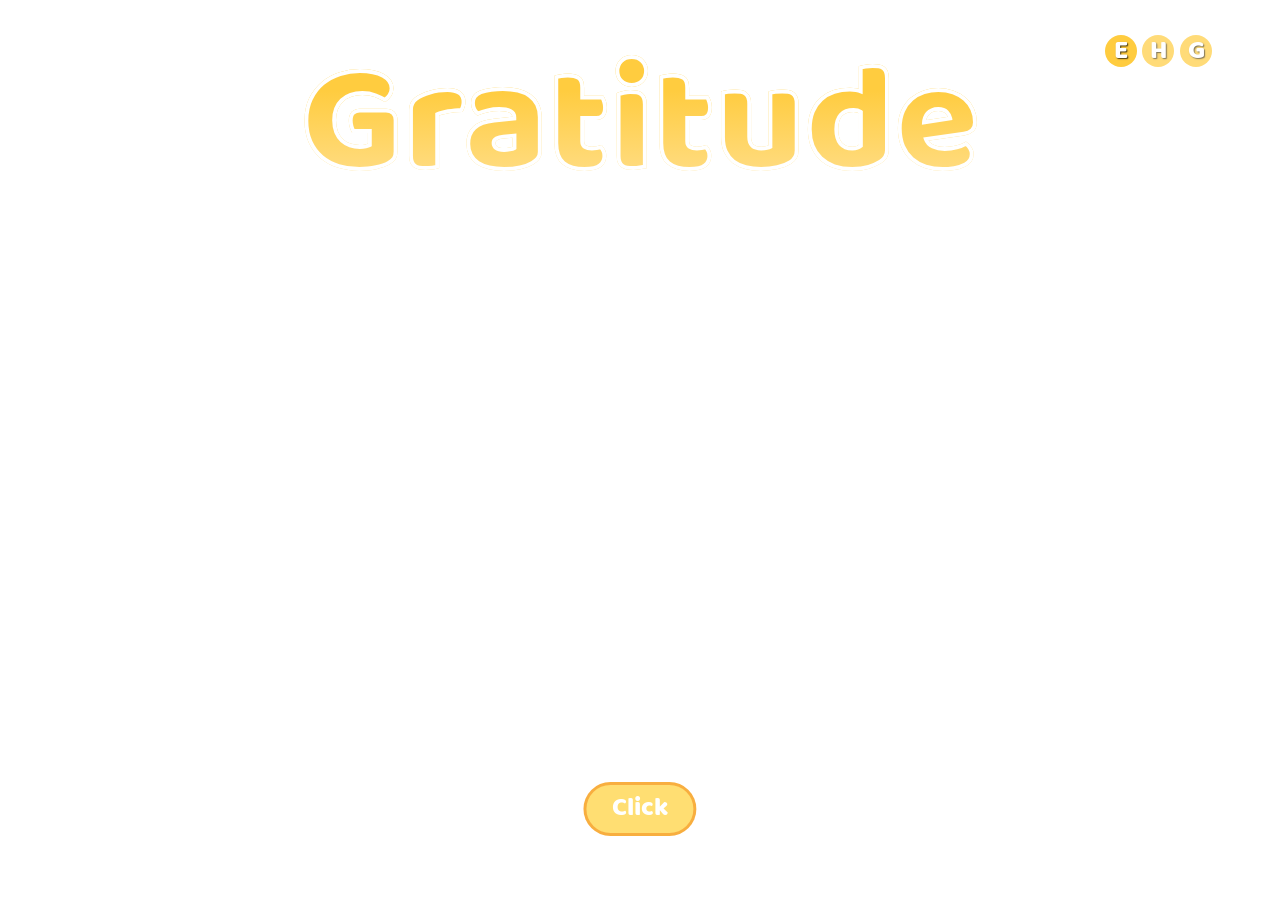
<file: index.html>
<!doctype html>
<html lang="en">

<head>
  <meta charset="UTF-8" />
  <meta name="viewport" content="width=device-width, initial-scale=1.0" />
  <title data-lang-key="title"></title>

  <link rel="stylesheet" href="./assets/css/style.css" />
  <link rel="stylesheet" href="./assets/css/swiper-bundle.min.css" />
</head>

<style>
  .bg-video {
    position: fixed;
    inset: 0;
    width: 100vw;
    height: 100vh;
    object-fit: cover;
    z-index: -1;
    pointer-events: none;
  }

  .click {
    position: absolute;
    bottom: 5vw;
    left: 50%;
    transform: translateX(-50%) scale(1);
    background-color: #FFDE72;
    padding: 0.2vw 2vw;
    font-family: "BalooDa";
    transition: transform 0.2s ease-in, background 0.2s ease-in, border 0.2s ease-in;
    text-decoration: none;
    z-index: 99999;
     border: 0.3vw solid #f38c1d95; 
     border-radius: 3vw;
     text-shadow: 0.2vw 0.2vw o.3vw rgba(0, 0, 0, 0.49);
     font-size: 2vw ;
     color: white;
  }

  .click:hover {
    background-color: #f38c1d;
    transform: translateX(-50%) scale(0.98);
    cursor: pointer;
    border: 0.3vw solid #FFDE72;
  }

</style>

<body>

  <video class="bg-video" src="./assets/videos/bg.mp4" autoplay muted loop playsinline preload="auto"></video>

  <span class="title" data-lang-key="title"></span>

  <a href="what-is-gratitude.html" class="click" data-lang-key="click"></a>

  <div class="language-container">
    <div class="english active">E</div>
    <div class="hindi">H</div>
    <div class="gujrati">G</div>
  </div>


  <!-- Click Audio -->
  <audio id="clickAudio" preload="auto">
    <source src="./assets/audio/click.mp3" type="audio/mpeg">
  </audio>

  <script src="./assets/js/swiper-bundle.min.js"></script>
    <script src="./assets/js/data.js"></script>
  <script src="./assets/js/app.js"></script>
  <script>
    const clickBtn = document.querySelector(".click");
    const clickAudio = document.getElementById("clickAudio");

    clickBtn.addEventListener("click", function (e) {
      e.preventDefault(); // Prevent immediate navigation

      clickAudio.currentTime = 0;
      clickAudio.play().catch(() => { });

      // Navigate after audio finishes (or after a short delay if playback fails)
      const goNext = () => {
        window.location.href = clickBtn.href;
      };

      clickAudio.onended = goNext;

      setTimeout(() => {
        if (document.visibilityState === "visible") {
          goNext();
        }
      }, 1500); // Fallback timeout
    });
  </script>

</body>

</html>
</file>
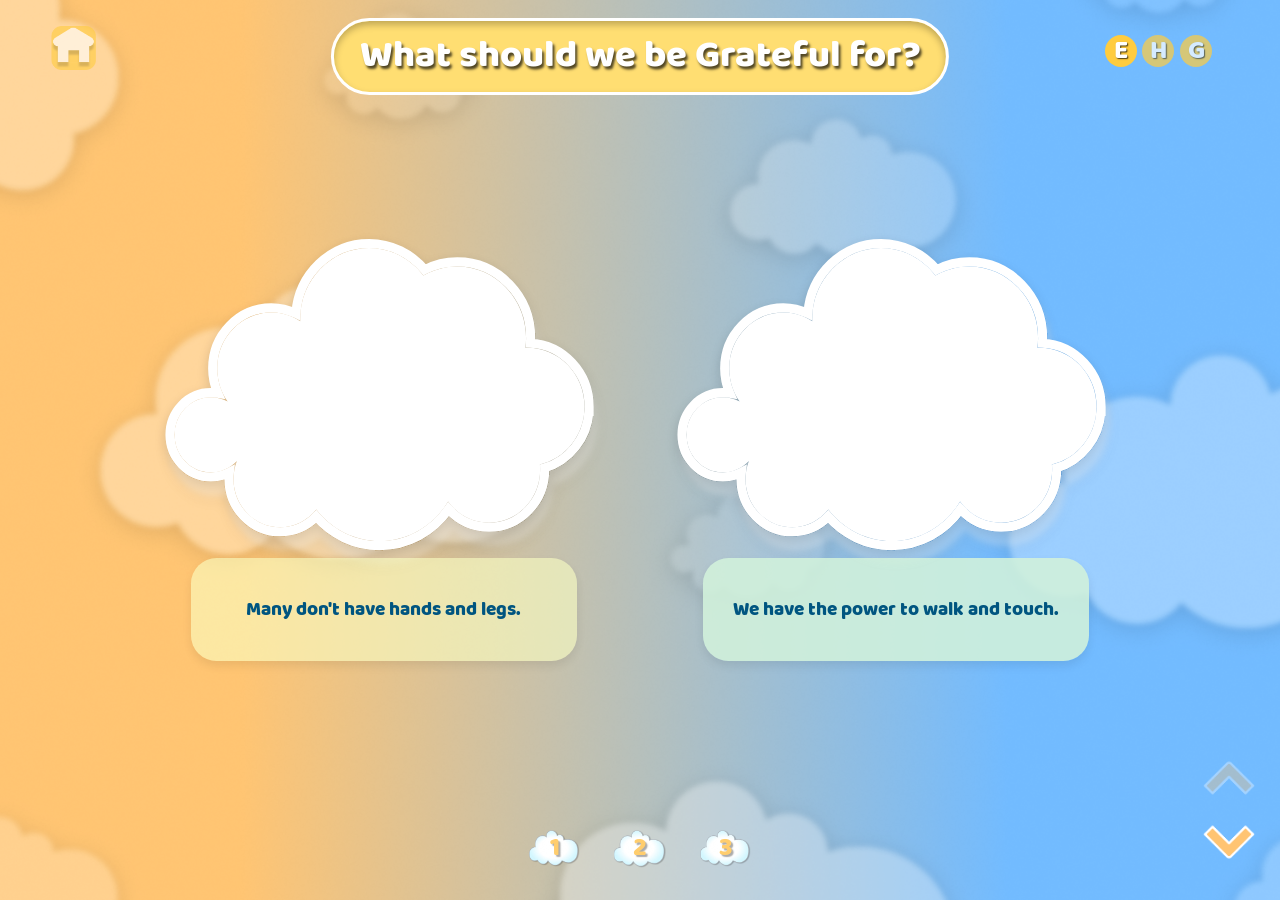
<file: grateful-for.html>
<!doctype html>
<html lang="en">

<head>
    <meta charset="UTF-8" />
    <meta name="viewport" content="width=device-width, initial-scale=1.0" />

    <title>What Should We Be Grateful For?</title>

    <!-- Local Swiper CSS -->
    <link rel="stylesheet" href="./assets/css/swiper-bundle.min.css" />

    <!-- Main CSS -->
    <link rel="stylesheet" href="./assets/css/style.css" />

    <style>
        body {
            background-image: url("./assets/images/bg-2.png");
        }

        button {
            font-family: inherit;
        }

        /* ========================================
           SWIPER AREA
        ======================================== */

        .swiper-area {
            position: absolute;
            left: 0;
            width: 100vw;
            height: 100%;
        }

        .grateful-swiper {
            position: relative;
            width: 100%;
            height: 100%;
            overflow: hidden;
            touch-action: pan-x;
        }

        .grateful-swiper>.swiper-wrapper {
            width: 100%;
            height: 100%;
        }

        .grateful-swiper .swiper-slide {
            width: 100%;
            height: 100%;
            min-height: 100%;
            flex-shrink: 0;

            display: flex;
            align-items: center;
            justify-content: center;
        }

        /* ========================================
           SLIDE CONTENT
        ======================================== */

        .slide-content {
            width: 100%;
            height: 100%;

            display: flex;
            align-items: center;
            justify-content: center;

            gap: 5vw;
        }

        .content-card {
            width: 35%;

            display: flex;
            flex-direction: column;
            align-items: center;
            justify-content: flex-start;

            user-select: none;
            -webkit-user-select: none;
        }

        /* ========================================
           CLOUD VIDEO
        ======================================== */

        .cloud-video-wrapper {
            position: relative;

            width: 100%;
            aspect-ratio: 1.35 / 1;

            display: flex;
            align-items: center;
            justify-content: center;

            filter: drop-shadow(0 0.4vw 0.4vw rgba(0, 0, 0, 0.16));
        }

        .cloud-outer-layer {
            position: absolute;
            inset: 0;
            z-index: 1;

            background-color: #ffffff;

            -webkit-mask-image: var(--cloud2-mask);
            mask-image: var(--cloud2-mask);

            -webkit-mask-repeat: no-repeat;
            mask-repeat: no-repeat;

            -webkit-mask-position: center;
            mask-position: center;

            -webkit-mask-size: contain;
            mask-size: contain;

            pointer-events: none;
        }

        .cloud-video-mask {
            position: absolute;

            top: 50%;
            left: 50%;

            z-index: 5;

            width: 97%;
            height: 97%;

            overflow: hidden;

            transform: translate(-50%, -50%);

            -webkit-mask-image: var(--cloud2-mask);
            mask-image: var(--cloud2-mask);

            -webkit-mask-repeat: no-repeat;
            mask-repeat: no-repeat;

            -webkit-mask-position: center;
            mask-position: center;

            -webkit-mask-size: contain;
            mask-size: contain;

            pointer-events: none;
        }

        .cloud-video-mask video {
            width: 100%;
            height: 100%;

            display: block;

            object-fit: cover;
            object-position: center;

            pointer-events: none;
        }

        /* ========================================
           DESCRIPTION BOX
        ======================================== */

        .description-box {
            position: relative;
            z-index: 5;

            width: 86%;
            min-height: 8vw;

            margin-top: -1vw;
            padding: 2vh 2vw;

            display: flex;
            align-items: center;
            justify-content: center;

            border-radius: 2vw;

            background: #fbffc499;

            font-family: "BalooDa";

            box-shadow:
                0 5px 10px rgba(0, 0, 0, 0.08);

            color: #005580;

            font-size: 1.5vw;
            font-weight: 800;
            line-height: 1.25;

            text-align: center;

            pointer-events: none;
        }

        body[data-lang="hi"] .description-box,
        body[data-lang="gu"] .description-box {
            font-size: 1.4vw !important;
            line-height: 2.5vw !important;
        }

        .content-card:nth-child(even) .description-box {
            background: rgba(210, 242, 219, 0.88);
        }

        /* ========================================
           FIXED NAVIGATION BUTTONS
        ======================================== */

        .swiper-prev-btn,
        .swiper-next-btn {
            position: absolute;

            /*
             * IMPORTANT:
             * The buttons are outside .grateful-swiper,
             * therefore they do not move with swiper slides.
             */
            z-index: 100;

            width: 5vw;

            display: flex;
            align-items: center;
            justify-content: center;

            border: none;
            outline: none;

            background: transparent;

            cursor: pointer;
            touch-action: manipulation;

            transition:
                transform 0.2s ease,
                opacity 0.2s ease;
        }

        .swiper-prev-btn {
            right: 1.5vw;
            bottom: 7vw;
        }

        .swiper-next-btn {
            right: 1.5vw;
            bottom: 2vw;
        }

        .swiper-prev-btn img,
        .swiper-next-btn img {
            width: 100%;
            height: 100%;

            display: block;

            object-fit: contain;

            pointer-events: none;
        }

        .swiper-prev-btn:hover,
        .swiper-next-btn:hover {
            transform: scale(1.08);
        }

        .swiper-prev-btn:active,
        .swiper-next-btn:active {
            transform: scale(0.92);
        }

        .swiper-button-disabled {
            opacity: 0.35;
            cursor: default;
            pointer-events: none;
        }
    </style>
</head>

<body>

    <!-- ========================================
         PAGE TITLE
    ======================================== -->

    <div class="page-title">
        <span data-lang-key="title-2">
            What should we be grateful for?
        </span>
    </div>


    <!-- ========================================
         HOME BUTTON
    ======================================== -->

    <a href="index.html" class="home-btn">
        <img src="./assets/images/home.png" alt="Home" />
    </a>


    <!-- ========================================
         PAGE NAVIGATION
    ======================================== -->

    <div class="pages">

        <a href="what-is-gratitude.html" class="page page-1">
            <div class="page-content" data-lang-key="title-1">
            </div>

            <div class="num num1" data-lang-key="num-1">
            </div>
        </a>

        <a href="grateful-for.html" class="page page-2">
            <div class="page-content" data-lang-key="title-2">
            </div>

            <div class="num num1" data-lang-key="num-2">
            </div>
        </a>

        <a href="whom.html" class="page page-3">
            <div class="page-content" data-lang-key="title-3">
            </div>

            <div class="num num1" data-lang-key="num-3">
            </div>
        </a>

    </div>


    <!-- ========================================
         LANGUAGE BUTTONS
    ======================================== -->

    <div class="language-container">
        <div class="english active">E</div>
        <div class="hindi">H</div>
        <div class="gujrati">G</div>
    </div>


    <!-- ========================================
         SWIPER AREA
    ======================================== -->

    <main class="swiper-area">

        <!--
            Only this container moves/slides.
            Navigation buttons are NOT inside it.
        -->

        <div class="swiper grateful-swiper">

            <div class="swiper-wrapper">


                <!-- ==================================
                     SLIDE 4
                =================================== -->

                <section class="swiper-slide">

                    <div class="slide-content">

                        <!-- Card 1 -->

                        <article class="content-card">

                            <div class="cloud-video-wrapper">

                                <div class="cloud-outer-layer"></div>

                                <div class="cloud-video-mask">

                                    <video preload="auto" autoplay muted loop playsinline>

                                        <source src="./assets/videos/2-7.mp4" type="video/mp4" />

                                        Your browser does not support video.

                                    </video>

                                </div>

                            </div>

                            <div class="description-box" data-lang-key="slide-2.7">

                                We should be grateful for having a
                                safe and comfortable home

                            </div>

                        </article>


                        <!-- Card 2 -->

                        <article class="content-card">

                            <div class="cloud-video-wrapper">

                                <div class="cloud-outer-layer"></div>

                                <div class="cloud-video-mask">

                                    <video preload="auto" autoplay muted loop playsinline>

                                        <source src="./assets/videos/2-8.mp4" type="video/mp4" />

                                        Your browser does not support video.

                                    </video>

                                </div>

                            </div>

                            <div class="description-box" data-lang-key="slide-2.8">

                                We should be grateful for education
                                and the opportunity to learn

                            </div>

                        </article>

                    </div>

                </section>


                <!-- ==================================
                     SLIDE 1
                =================================== -->

                <section class="swiper-slide">

                    <div class="slide-content">

                        <!-- Card 1 -->

                        <article class="content-card">

                            <div class="cloud-video-wrapper">

                                <div class="cloud-outer-layer"></div>

                                <div class="cloud-video-mask">

                                    <video preload="none" muted loop playsinline>

                                        <source src="./assets/videos/2-1.mp4" type="video/mp4" />

                                        Your browser does not support video.

                                    </video>

                                </div>

                            </div>

                            <div class="description-box" data-lang-key="slide-2.1">

                                Many living beings do not have eyes,
                                ears, nose and mouth

                            </div>

                        </article>


                        <!-- Card 2 -->

                        <article class="content-card">

                            <div class="cloud-video-wrapper">

                                <div class="cloud-outer-layer"></div>

                                <div class="cloud-video-mask">

                                    <video preload="none" muted loop playsinline>

                                        <source src="./assets/videos/2-2.mp4" type="video/mp4" />

                                        Your browser does not support video.

                                    </video>

                                </div>

                            </div>

                            <div class="description-box" data-lang-key="slide-2.2">

                                We have the ability to see, hear,
                                smell and speak

                            </div>

                        </article>

                    </div>

                </section>


                <!-- ==================================
                     SLIDE 2
                =================================== -->

                <section class="swiper-slide">

                    <div class="slide-content">

                        <!-- Card 1 -->

                        <article class="content-card">

                            <div class="cloud-video-wrapper">

                                <div class="cloud-outer-layer"></div>

                                <div class="cloud-video-mask">

                                    <video preload="none" muted loop playsinline>

                                        <source src="./assets/videos/2-3.mp4" type="video/mp4" />

                                        Your browser does not support video.

                                    </video>

                                </div>

                            </div>

                            <div class="description-box" data-lang-key="slide-2.3">

                                We should be grateful for healthy food
                                and clean water

                            </div>

                        </article>


                        <!-- Card 2 -->

                        <article class="content-card">

                            <div class="cloud-video-wrapper">

                                <div class="cloud-outer-layer"></div>

                                <div class="cloud-video-mask">

                                    <video preload="none" muted loop playsinline>

                                        <source src="./assets/videos/2-4.mp4" type="video/mp4" />

                                        Your browser does not support video.

                                    </video>

                                </div>

                            </div>

                            <div class="description-box" data-lang-key="slide-2.4">

                                We should be grateful for our family,
                                teachers and friends

                            </div>

                        </article>

                    </div>

                </section>


                <!-- ==================================
                     SLIDE 3
                =================================== -->

                <section class="swiper-slide">

                    <div class="slide-content">

                        <!-- Card 1 -->

                        <article class="content-card">

                            <div class="cloud-video-wrapper">

                                <div class="cloud-outer-layer"></div>

                                <div class="cloud-video-mask">

                                    <video preload="none" muted loop playsinline>

                                        <source src="./assets/videos/2-5.mp4" type="video/mp4" />

                                        Your browser does not support video.

                                    </video>

                                </div>

                            </div>

                            <div class="description-box" data-lang-key="slide-2.5">

                                Nature gives us air, sunlight, plants
                                and shelter

                            </div>

                        </article>


                        <!-- Card 2 -->

                        <article class="content-card">

                            <div class="cloud-video-wrapper">

                                <div class="cloud-outer-layer"></div>

                                <div class="cloud-video-mask">

                                    <video preload="none" muted loop playsinline>

                                        <source src="./assets/videos/2-6.mp4" type="video/mp4" />

                                        Your browser does not support video.

                                    </video>

                                </div>

                            </div>

                            <div class="description-box" data-lang-key="slide-2.6">

                                We must respect and protect every
                                living being

                            </div>

                        </article>

                    </div>

                </section>


            </div>
            <!-- END .swiper-wrapper -->

        </div>
        <!-- END .grateful-swiper -->


        <!-- ========================================
             FIXED SWIPER NAVIGATION

             IMPORTANT:
             These are outside .grateful-swiper.
             Therefore they will NOT slide.
        ======================================== -->

        <button class="swiper-prev-btn" type="button" aria-label="Previous slide">

            <img src="./assets/images/prev-btn.png" alt="Previous" />

        </button>


        <button class="swiper-next-btn" type="button" aria-label="Next slide">

            <img src="./assets/images/next-btn.png" alt="Next" />

        </button>

    </main>


    <!-- ========================================
         LOCAL SWIPER JAVASCRIPT
    ======================================== -->

    <script src="./assets/js/swiper-bundle.min.js"></script>


    <!-- ========================================
         SWIPER INITIALIZATION
    ======================================== -->

    <script>

        window.addEventListener("load", function () {

            const swiperElement =
                document.querySelector(".grateful-swiper");

            const previousButton =
                document.querySelector(".swiper-prev-btn");

            const nextButton =
                document.querySelector(".swiper-next-btn");

            const paginationElement =
                document.querySelector(".swiper-pagination");


            /* ======================================
               CHECK SWIPER
            ====================================== */

            if (typeof Swiper === "undefined") {

                console.error(
                    "Swiper is not loaded. Check this file path: " +
                    "./assets/js/swiper-bundle.min.js"
                );

                return;
            }


            /* ======================================
               CHECK SWIPER ELEMENT
            ====================================== */

            if (!swiperElement) {

                console.error(
                    "The .grateful-swiper element was not found."
                );

                return;
            }


            /* ======================================
               INITIALIZE SWIPER
            ====================================== */

            const gratefulSwiper = new Swiper(
                swiperElement,
                {

                    direction: "vertical",

                    slidesPerView: 1,

                    slidesPerGroup: 1,

                    spaceBetween: 0,

                    speed: 700,

                    loop: false,

                    initialSlide: 0,

                    allowTouchMove: true,

                    simulateTouch: true,

                    grabCursor: true,

                    threshold: 5,

                    resistance: true,

                    resistanceRatio: 0.85,

                    touchStartPreventDefault: false,

                    touchMoveStopPropagation: false,

                    preventClicks: false,

                    preventClicksPropagation: false,

                    observer: true,

                    observeParents: true,

                    resizeObserver: true,

                    updateOnWindowResize: true,

                    watchOverflow: true,


                    /* ==============================
                       MOUSE WHEEL
                    ============================== */

                    mousewheel: {
                        enabled: true,
                        forceToAxis: true,
                        sensitivity: 1,
                        releaseOnEdges: true,
                    },


                    /* ==============================
                       KEYBOARD
                    ============================== */

                    keyboard: {
                        enabled: true,
                        onlyInViewport: true,
                        pageUpDown: true,
                    },


                    /* ==============================
                       NAVIGATION

                       Buttons can be outside Swiper.
                    ============================== */

                    navigation: {
                        nextEl: nextButton,
                        prevEl: previousButton,
                    },


                    /* ==============================
                       PAGINATION
                    ============================== */

                    pagination: {
                        el: paginationElement,
                        clickable: true,
                    },


                    /* ==============================
                       EVENTS
                    ============================== */

                    on: {

                        init: function () {

                            console.log(
                                "Swiper initialized successfully."
                            );

                            controlSlideVideos(this);

                        },

                        slideChangeTransitionEnd: function () {

                            controlSlideVideos(this);

                        },

                    },

                }
            );


            /* ======================================
               SLIDE VIDEOS - only the active slide's videos load and play
            ====================================== */

            function controlSlideVideos(swiper) {
                swiperElement.querySelectorAll("video").forEach(function (video) {
                    video.pause();
                    video.preload = "none";
                });

                const activeSlide = swiper.slides[swiper.activeIndex];

                if (!activeSlide) {
                    return;
                }

                activeSlide.querySelectorAll("video").forEach(function (video) {
                    video.preload = "auto";
                    video.currentTime = 0;
                    video.play().catch(function () {});
                });
            }


            /* ======================================
               UPDATE SWIPER
            ====================================== */

            requestAnimationFrame(function () {
                gratefulSwiper.update();
            });


            setTimeout(function () {
                gratefulSwiper.update();
            }, 200);

        });

    </script>


    <!-- ========================================
         TRANSLATION JAVASCRIPT
    ======================================== -->
    <script src="./assets/js/data.js"></script>

    <script src="./assets/js/app.js"></script>


    <!-- ========================================
         AUDIO FEEDBACK JAVASCRIPT
    ======================================== -->

    <script>

        (function () {

            /* ==============================
               PRELOAD AUDIO
            ============================== */

            const popAudio =
                new Audio("./assets/audio/pop.mp3");

            const topicAudio =
                new Audio("./assets/audio/topic.mp3");

            const swipeAudio =
                new Audio("./assets/audio/swipe.mp3");


            popAudio.preload = "auto";
            topicAudio.preload = "auto";
            swipeAudio.preload = "auto";


            /* ==============================
               PLAY THEN NAVIGATE
            ============================== */

            function playThenNavigate(
                e,
                audio,
                href,
                delay
            ) {

                e.preventDefault();

                try {

                    audio.currentTime = 0;
                    audio.play();

                } catch (err) {

                    // Fail silently if audio can't play

                }


                setTimeout(function () {

                    window.location.href = href;

                }, delay);

            }


            /* ==============================
               PLAY SOUND
            ============================== */

            function playSound(audio) {

                try {

                    audio.currentTime = 0;
                    audio.play();

                } catch (err) {

                    // Fail silently if audio can't play

                }

            }


            /* ==============================
               HOME BUTTON
            ============================== */

            const homeBtn =
                document.querySelector(".home-btn");

            if (homeBtn) {

                homeBtn.addEventListener(
                    "click",
                    function (e) {

                        playThenNavigate(
                            e,
                            popAudio,
                            homeBtn.getAttribute("href"),
                            200
                        );

                    }
                );

            }


            /* ==============================
               TOPIC PAGE BUTTONS
            ============================== */

            const pageLinks =
                document.querySelectorAll(
                    ".pages .page"
                );

            pageLinks.forEach(function (link) {

                link.addEventListener(
                    "click",
                    function (e) {

                        playThenNavigate(
                            e,
                            topicAudio,
                            link.getAttribute("href"),
                            200
                        );

                    }
                );

            });


            /* ==============================
               LANGUAGE BUTTONS
            ============================== */

            const langButtons =
                document.querySelectorAll(
                    ".language-container .english, " +
                    ".language-container .hindi, " +
                    ".language-container .gujrati"
                );


            langButtons.forEach(function (btn) {

                btn.addEventListener(
                    "click",
                    function () {

                        playSound(swipeAudio);

                    }
                );

            });


            /* ==============================
               SWIPER PREV / NEXT BUTTONS
            ============================== */

            const swiperNavButtons =
                document.querySelectorAll(
                    ".swiper-prev-btn, .swiper-next-btn"
                );


            swiperNavButtons.forEach(function (btn) {

                btn.addEventListener(
                    "click",
                    function () {

                        playSound(swipeAudio);

                    }
                );

            });

        })();

    </script>

</body>

</html>
</file>
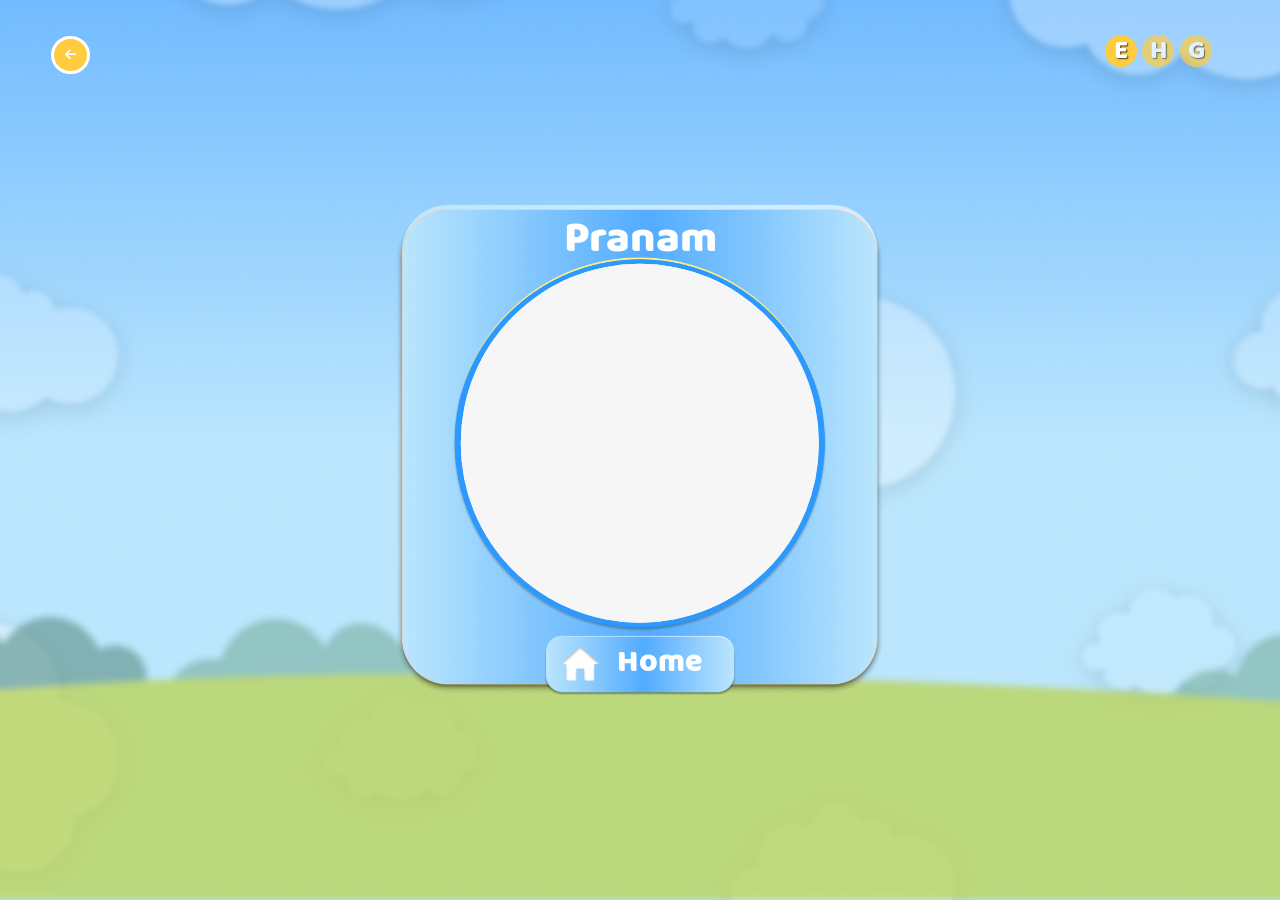
<file: pranam.html>
<!doctype html>
<html lang="en">

<head>
  <meta charset="UTF-8" />
  <meta name="viewport" content="width=device-width, initial-scale=1.0" />
  <title data-lang-key="pranam"></title>
  <link rel="stylesheet" href="./assets/fontawesome/css/fontawesome.min.css" />
  <link rel="stylesheet" href="./assets/fontawesome/css/solid.min.css" />
  <link rel="stylesheet" href="./assets/css/style.css" />
  <style>
    body {
      background-image: url("./assets/images/pranam-bg.png");
    }
  </style>
</head>

<body>
  <a href="whom.html" class="back-btn">
    <i class="fa-solid fa-arrow-left"></i>
  </a>
  <div class="language-container">
    <div class="english active">E</div>
    <div class="hindi">H</div>
    <div class="gujrati">G</div>
  </div>
  <div class="pranam-container">
    <div class="pranam-img">
      <div class="pranam-video">
        <video src="./assets/videos/pranam.mp4" autoplay muted preload="auto"></video>
      </div>

      <div class="pranam-video">
        <video src="./assets/videos/pranam.mp4" autoplay muted preload="auto"></video>
      </div>
      <span data-lang-key="pranam"></span>
      <img src="./assets/images/pranam-img.png" alt="" />
    </div>
    <a href="index.html" class="home-btn-1">
      <span data-lang-key="home"></span>
      <img src="./assets/images/home-btn-1.png" alt="" />
    </a>
  </div>
    <script src="./assets/js/data.js"></script>
  <script src="./assets/js/app.js"></script>
  <script>
    // click sound effects
    const backBtnClickSound = new Audio("./assets/audio/pop.mp3");
    const homeBtn1ClickSound = new Audio("./assets/audio/3.mp3");

    function playClickSound(audio) {
      audio.currentTime = 0;
      audio.play().catch(function (err) {
        console.error("Error playing click sound:", err);
      });
    }

    function navigateWithSound(link, audio, delay) {
      link.addEventListener("click", function (e) {
        e.preventDefault();

        const destination = link.getAttribute("href");

        playClickSound(audio);

        setTimeout(function () {
          window.location.href = destination;
        }, delay);
      });
    }

    // play pranam.mp3 once on page load only
    window.addEventListener("DOMContentLoaded", function () {
      const pranamAudio = new Audio("./assets/audio/pranam.mp3");
      pranamAudio.play().catch(function (err) {
        console.error("Error playing pranam audio:", err);
      });
    });

    const backBtn = document.querySelector(".back-btn");
    const homeBtn1 = document.querySelector(".home-btn-1");

    if (backBtn) {
      navigateWithSound(backBtn, backBtnClickSound, 1000);
    }

    if (homeBtn1) {
      navigateWithSound(homeBtn1, homeBtn1ClickSound, 1000);
    }
  </script>
</body>

</html>
</file>
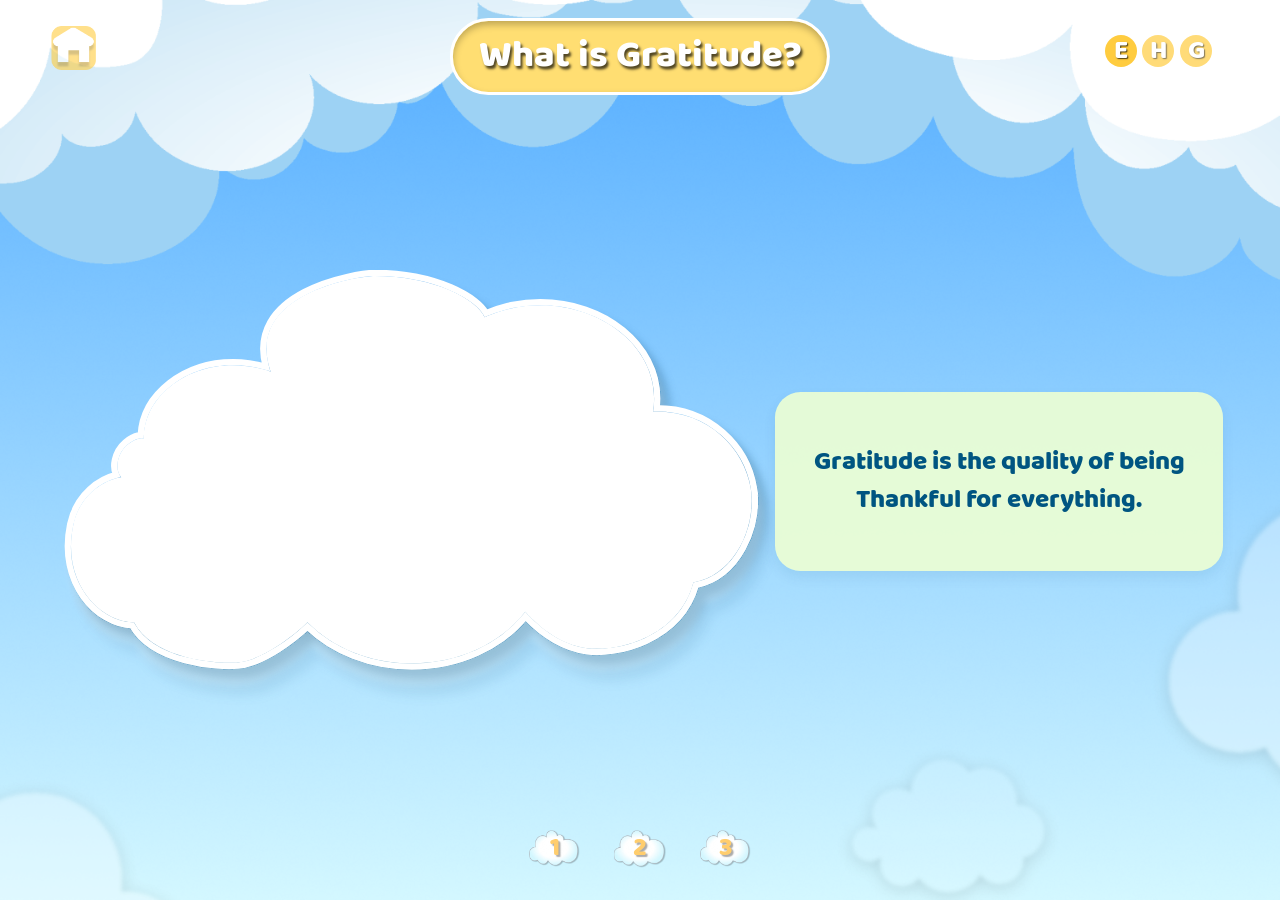
<file: what-is-gratitude.html>
<!doctype html>
<html lang="en">

<head>
  <meta charset="UTF-8" />

  <meta name="viewport" content="width=device-width, initial-scale=1.0" />

  <title>Gratitude</title>

  <!-- Main CSS -->
  <link rel="stylesheet" href="./assets/css/style.css" />

  <style>
    * {
      margin: 0;
      padding: 0;
      box-sizing: border-box;
    }

    html,
    body {
      width: 100%;
      height: 100%;
      overflow: hidden;
    }

    body {
      position: relative;

      background-image: url("./assets/images/bg-1.png");
      background-repeat: no-repeat;
      background-position: center;
      background-size: cover;
    }

    button,
    a {
      font-family: inherit;
    }

    /* ========================================
         PAGE CONTENT
      ======================================== */

    .gratitude-page {
      position: absolute;
      inset: 0;

      width: 100%;
      height: 100%;

      display: flex;
      align-items: center;
      justify-content: center;

      padding: 12vh 4vw 5vh;
    }

    .gratitude-content {
      width: 100%;
      height: 100%;

      display: flex;
      align-items: center;
      justify-content: center;

      gap: 0vw;
    }

    /* ========================================
         LEFT CLOUD VIDEO
      ======================================== */

    .cloud-video-container {
      position: relative;

      width: 61%;
      max-width: 62vw;

      aspect-ratio: 1.7 / 1;

      flex-shrink: 0;

      filter: drop-shadow(0.7vw 0.8vw 0.35vw rgba(0, 70, 110, 0.35));
    }

    /* White outer cloud border */
    .cloud-outer-layer {
      position: absolute;
      inset: 0;
      z-index: 1;

      width: 100%;
      height: 100%;

      background-color: #ffffff;

      -webkit-mask-image: var(--cloud1-mask);
      mask-image: var(--cloud1-mask);

      -webkit-mask-repeat: no-repeat;
      mask-repeat: no-repeat;

      -webkit-mask-position: center;
      mask-position: center;

      -webkit-mask-size: contain;
      mask-size: contain;

      pointer-events: none;
    }

    /* Inner masked video */
    .cloud-video-mask {
      position: absolute;
      top: 50%;
      left: 50%;
      z-index: 2;

      width: 97%;
      height: 97%;

      overflow: hidden;

      transform: translate(-50%, -50%);

      -webkit-mask-image: var(--cloud1-mask);
      mask-image: var(--cloud1-mask);

      -webkit-mask-repeat: no-repeat;
      mask-repeat: no-repeat;

      -webkit-mask-position: center;
      mask-position: center;

      -webkit-mask-size: contain;
      mask-size: contain;

      pointer-events: none;
    }

    .cloud-video-mask video {
      width: 100%;
      height: 100%;

      display: block;

      object-fit: cover;
      object-position: center;

      pointer-events: none;
    }

    /* ========================================
         RIGHT DESCRIPTION BOX
      ======================================== */

    .description-box {
      position: relative;
      z-index: 5;

      width: 38%;
      min-height: 14vw;

      display: flex;
      align-items: center;
      justify-content: center;

      padding: 2.5vw 2vw;

      border-radius: 2vw;

      background: rgba(238, 255, 211, 0.9);

      color: #005581;

      font-family: "BalooDa", sans-serif;
      font-size: 2vw;
      font-weight: 800;
      line-height: 1.45;
      text-align: center;

      box-shadow: 0 0.5vw 1vw rgba(0, 80, 120, 0.08);

      user-select: none;
      pointer-events: none;
    }

    body[data-lang="hi"] .description-box,
    body[data-lang="gu"] .description-box {
      font-size: 1.8vw;
      line-height: 1.7;
    }
  </style>
</head>

<body>
  <!-- Page title -->
  <div class="page-title">
    <span data-lang-key="title-1">
      Gratitude
    </span>
  </div>

  <!-- Home button -->
  <a href="index.html" class="home-btn">
    <img src="./assets/images/home.png" alt="Home" />
  </a>

  <div class="pages">
    <a href="what-is-gratitude.html" class="page page-1">
      <div class="page-content" data-lang-key="title-1"></div>
      <div class="num num1" data-lang-key="num-1"></div>
    </a>
    <a href="grateful-for.html" class="page page-2">
      <div class="page-content" data-lang-key="title-2"></div>
      <div class="num num1" data-lang-key="num-2"></div>
    </a>
    <a href="whom.html" class="page page-3">
      <div class="page-content" data-lang-key="title-3"></div>
      <div class="num num1" data-lang-key="num-3"></div>
    </a>
  </div>

  <!-- Language buttons -->
  <div class="language-container">
    <div class="english active">E</div>
    <div class="hindi">H</div>
    <div class="gujrati">G</div>
  </div>

  <!-- Single slide content -->
  <main class="gratitude-page">
    <section class="gratitude-content">
      <!-- Cloud masked video -->
      <div class="cloud-video-container">
        <!-- White outer cloud layer -->
        <div class="cloud-outer-layer"></div>

        <!-- Video inside cloud mask -->
        <div class="cloud-video-mask">
          <video preload="auto" autoplay muted loop playsinline>
            <source src="./assets/videos/1.mp4" type="video/mp4" />

            Your browser does not support the video.
          </video>
        </div>
      </div>

      <!-- Description -->
      <div class="description-box" data-lang-key="slide-1.1">
        Gratitude is the quality of being thankful
        for everything
      </div>
    </section>
  </main>

  <!-- Translation JavaScript -->
    <script src="./assets/js/data.js"></script>
  <script src="./assets/js/app.js"></script>
  <!-- Audio Feedback JavaScript -->
  <script>
    (function () {
      // Preload audio instances
      const popAudio = new Audio("./assets/audio/pop.mp3");
      const topicAudio = new Audio("./assets/audio/topic.mp3");
      const swipeAudio = new Audio("./assets/audio/swipe.mp3");

      popAudio.preload = "auto";
      topicAudio.preload = "auto";
      swipeAudio.preload = "auto";

      /**
       * Plays an audio clip and delays navigation for a link
       * so the sound isn't cut off by the page change.
       */
      function playThenNavigate(e, audio, href, delay) {
        e.preventDefault();

        try {
          audio.currentTime = 0;
          audio.play();
        } catch (err) {
          // Fail silently if audio can't play (e.g. autoplay restrictions)
        }

        setTimeout(function () {
          window.location.href = href;
        }, delay);
      }

      // Home button -> pop.mp3
      const homeBtn = document.querySelector(".home-btn");
      if (homeBtn) {
        homeBtn.addEventListener("click", function (e) {
          playThenNavigate(e, popAudio, homeBtn.getAttribute("href"), 200);
        });
      }

      // Topic pages (page-1, page-2, page-3) -> topic.mp3
      const pageLinks = document.querySelectorAll(".pages .page");
      pageLinks.forEach(function (link) {
        link.addEventListener("click", function (e) {
          playThenNavigate(e, topicAudio, link.getAttribute("href"), 200);
        });
      });

      // Language navigation buttons -> swipe.mp3
      const langButtons = document.querySelectorAll(
        ".language-container .english, .language-container .hindi, .language-container .gujrati"
      );
      langButtons.forEach(function (btn) {
        btn.addEventListener("click", function () {
          try {
            swipeAudio.currentTime = 0;
            swipeAudio.play();
          } catch (err) {
            // Fail silently if audio can't play
          }
        });
      });
    })();
  </script>
</body>

</html>
</file>
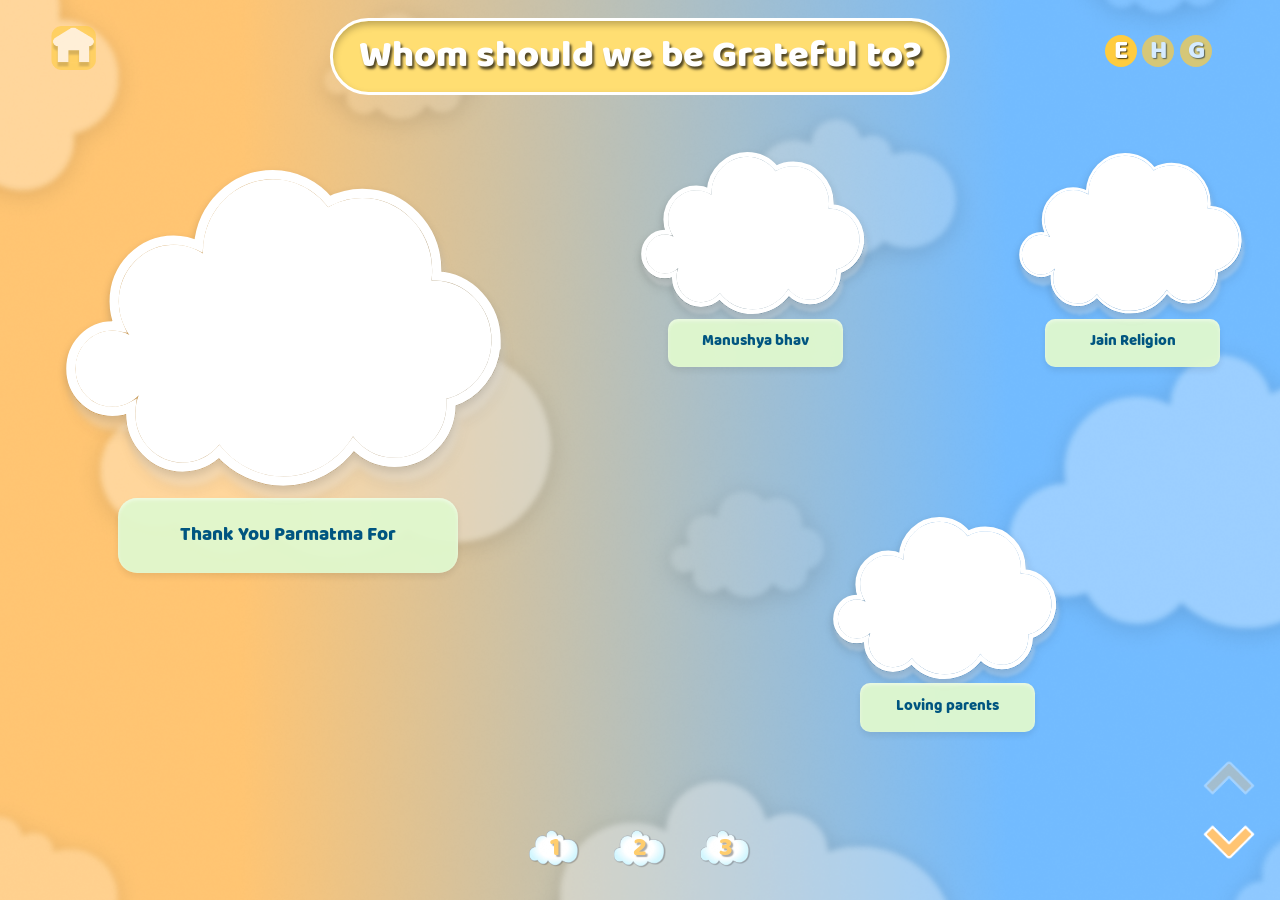
<file: whom.html>
<!doctype html>
<html lang="en">

<head>
    <meta charset="UTF-8" />

    <meta name="viewport" content="width=device-width, initial-scale=1.0" />

    <title>Whom Should We Be Grateful To?</title>

    <!-- Local Swiper CSS -->
    <link rel="stylesheet" href="./assets/css/swiper-bundle.min.css" />

    <!-- Main CSS -->
    <link rel="stylesheet" href="./assets/css/style.css" />

    <style>
        body {
            background-image: url("./assets/images/bg-2.png");
            background-position: center;
            background-repeat: no-repeat;
            background-size: cover;
            overflow: hidden;
        }

        button {
            font-family: inherit;
        }

        /* ========================================
           SWIPER AREA
        ======================================== */

        .swiper-area {
            position: absolute;
            top: 0;
            left: 0;

            width: 100vw;
            height: 100%;
            z-index: 999;
            overflow: hidden;
        }

        .grateful-swiper {
            position: relative;

            width: 100%;
            height: 100%;

            overflow: hidden;

            touch-action: pan-x;
        }

        .grateful-swiper>.swiper-wrapper {
            width: 100%;
            height: 100%;
        }

        .grateful-swiper .swiper-slide {
            position: relative;

            width: 100%;
            height: 100%;
            min-height: 100%;

            flex-shrink: 0;
            display: flex;
            justify-content: center;
            align-items: center;
            overflow: hidden;
        }

        /* ========================================
           COMMON SLIDE CONTENT
        ======================================== */

        .slide-content {
            position: relative;

            width: 100%;
            height: 90%;

        }

        .content-card {
            position: absolute;

            display: flex;
            flex-direction: column;
            align-items: center;
            justify-content: flex-start;

            user-select: none;
            -webkit-user-select: none;
        }

        /* ========================================
           CLOUD VIDEO
        ======================================== */

        .cloud-video-wrapper {
            position: relative;

            width: 100%;
            aspect-ratio: 1.3 / 1;

            display: flex;
            align-items: center;
            justify-content: center;

            filter: drop-shadow(0 0.45vw 0.35vw rgba(0, 0, 0, 0.22));
        }

        .cloud-outer-layer {
            position: absolute;
            inset: 0;
            z-index: 1;

            background-color: #ffffff;

            -webkit-mask-repeat: no-repeat;
            mask-repeat: no-repeat;

            -webkit-mask-position: center;
            mask-position: center;

            -webkit-mask-size: contain;
            mask-size: contain;

            pointer-events: none;
        }

        .cloud-video-mask {
            position: absolute;
            top: 50%;
            left: 50%;
            z-index: 2;

            width: 96%;
            height: 96%;

            overflow: hidden;

            transform: translate(-50%, -50%);

            -webkit-mask-repeat: no-repeat;
            mask-repeat: no-repeat;

            -webkit-mask-position: center;
            mask-position: center;

            -webkit-mask-size: contain;
            mask-size: contain;

            pointer-events: none;
        }

        /* Cloud 2 */
        .cloud-type-2 .cloud-outer-layer,
        .cloud-type-2 .cloud-video-mask {
            -webkit-mask-image:
                var(--cloud2-mask);

            mask-image:
                var(--cloud2-mask);
        }

        /* Cloud 3 */
        .cloud-type-3 .cloud-outer-layer,
        .cloud-type-3 .cloud-video-mask {
            -webkit-mask-image:
                var(--cloud3-mask);

            mask-image:
                var(--cloud3-mask);
        }

        .cloud-video-mask video {
            width: 100%;
            height: 100%;

            display: block;

            object-fit: cover;
            object-position: center;

            pointer-events: none;
        }

        .cloud-video-mask video.video-wide {
            width: 108%;
            height: 100%;

            display: block;

            object-fit: cover;
            object-position: center;

            pointer-events: none;
        }

        /* ========================================
           DESCRIPTION BOX
        ======================================== */

        .description-box {
            position: relative;
            z-index: 5;

            width: 76%;
            min-height: 3.8vw;

            margin-top: -0.7vw;
            padding: 0.65vw 1vw;

            display: flex;
            align-items: center;
            justify-content: center;

            border-radius: 0.8vw;

            background: rgba(224, 248, 206, 0.95);

            box-shadow:
                0 0.3vw 0.5vw rgba(0, 0, 0, 0.08),
                inset 0 0.15vw 0.3vw rgba(255, 255, 255, 0.45);

            color: #005580;

            font-family: "BalooDa";
            font-size: 1.15vw;
            font-weight: 800;
            line-height: 1.15;
            text-align: center;

            pointer-events: none;
        }

        .large-card .description-box {
            width: 76%;
            min-height: 5.8vw;

            margin-top: -1vw;
            padding: 1vw 1.4vw;

            border-radius: 1.5vw;

            font-size: 1.5vw;
        }

        body[data-lang="hi"] .description-box,
        body[data-lang="gu"] .description-box {
            font-size: 1.05vw !important;
            line-height: 1.35 !important;
        }

        body[data-lang="hi"] .large-card .description-box,
        body[data-lang="gu"] .large-card .description-box {
            font-size: 1.35vw !important;
        }

        /* ========================================
           LAYOUT A
           Used on slides 1, 2 and 3
        ======================================== */

        .layout-a .large-left {
            top: 15%;
            left: 5%;
            width: 35%;
        }

        .layout-a .small-top {
            top: 13%;
            left: 50%;

            width: 18%;
        }

        .layout-a .small-right {
            top: 13%;
            right: 2.5%;

            width: 18%;
        }

        .layout-a .small-bottom {
            top: 58%;
            left: 65%;

            width: 18%;
        }

        /* ========================================
           LAYOUT B
           Used on slides 5 and 6
        ======================================== */

        .layout-b .top-left {
            top: 12%;
            left: 28vw;

            width: 20%;
        }

        .layout-b .top-right {
            top: 12%;
            right: 28vw;

            width: 20%;
        }

        .layout-b .bottom-left {
            top: 48%;
            left: 10%;

            width: 20%;
        }

        .layout-b .bottom-right {
            top: 48%;
            right: 9%;

            width: 20%;
        }

        /* ========================================
           LAYOUT C
           Used on slide 4
        ======================================== */

        .layout-c .top-left {
            top: 8%;
            left: 12vw;

            width: 20%;
        }

        .layout-c .center-card {
            top: 28%;
            left: 50%;

            width: 25%;

            transform: translateX(-50%);
        }

        .layout-c .top-right {
            top: 8%;
            right: 12vw;

            width: 20%;
        }

        .layout-c .bottom-left {
            top: 54%;
            left: 12vw;

            width: 20%;
        }

        .layout-c .bottom-right {
            top: 54%;
            right: 12vw;

            width: 20%;
        }

        /* ========================================
           NAVIGATION BUTTONS
        ======================================== */

        .swiper-prev-btn,
        .swiper-next-btn {
            position: absolute;
            z-index: 100;

            width: 5vw;
            height: 5vw;

            display: flex;
            align-items: center;
            justify-content: center;

            padding: 0;

            border: none;
            outline: none;

            background: transparent;

            cursor: pointer;
            touch-action: manipulation;

            transition:
                transform 0.2s ease,
                opacity 0.2s ease;
        }

        .swiper-prev-btn {
            right: 1.5vw;
            bottom: 7vw;
        }

        .swiper-next-btn {
            right: 1.5vw;
            bottom: 2vw;
        }
        

        .swiper-prev-btn img,
        .swiper-next-btn img {
            width: 100%;
            height: 100%;

            display: block;

            object-fit: contain;

            pointer-events: none;
        }

        .swiper-prev-btn:hover,
        .swiper-next-btn:hover {
            transform: scale(1.08);
        }

        .swiper-prev-btn:active,
        .swiper-next-btn:active {
            transform: scale(0.92);
        }

        .swiper-button-disabled {
            opacity: 0.35;
            cursor: default;
            pointer-events: none;
        }

        /* ========================================
           PAGINATION
        ======================================== */

        .swiper-pagination {
            position: absolute !important;
            z-index: 90;

            bottom: 1.5vw !important;
            left: 50% !important;

            width: auto !important;

            display: flex;
            align-items: center;
            justify-content: center;
            gap: 0.55vw;

            transform: translateX(-50%);
        }

        .swiper-pagination-bullet {
            width: 2.6vw;
            height: 2.6vw;

            margin: 0 !important;

            background-color: transparent;
            background-image: url("./assets/images/cloud3.png");
            background-position: center;
            background-repeat: no-repeat;
            background-size: contain;

            opacity: 0.55;

            color: #f7b940;

            font-family: "BalooDa";
            font-size: 1.35vw;
            font-weight: 800;
            line-height: 2.7vw;
            text-align: center;
        }

        .swiper-pagination-bullet-active {
            opacity: 1;
        }

        .pranam-link {
            position: absolute;
            display: flex;
            justify-content: center;
            align-items: center;
            right: 2vw;
            bottom: 2vw;
            width: 9vw;
            height: auto;
            text-decoration: none;
            z-index: 9999;
            opacity: 0;
            visibility: hidden;
            pointer-events: none;
            cursor: pointer;
            animation: pranamPop 1.2s ease-in-out infinite;
            transform-origin: center;
            transition: opacity 0.3s ease, visibility 0.3s ease;
        }

        .pranam-link img {
            position: relative;
            width: 100%;
            display: block;
            object-fit: contain;
        }

        .pranam-link span {
            position: absolute;
            text-decoration: none;
            color: white;
            font-weight: bold;
            font-size: 1.3vw;
            padding-right: 1vw;
            font-family: "BalooRegular";

        }

        @keyframes pranamPop {
            0% {
                transform: scale(1);
            }

            50% {
                transform: scale(1.12);
            }

            100% {
                transform: scale(1);
            }
        }

        .pranam-link.show {
            opacity: 1;
            visibility: visible;
            pointer-events: auto;
        }
    </style>
</head>

<body>
    <a href="pranam.html" class="pranam-link">
        <img src="./assets/images/arowAsset.png" alt="" />
        <span data-lang-key="pranam"></span>
    </a>
    <!-- Page title -->
    <div class="page-title">
        <span data-lang-key="title-3">
            Whom should we be grateful to?
        </span>
    </div>

    <a href="index.html" class="home-btn">
        <img src="./assets/images/home.png" alt="Home" />
    </a>

    <div class="pages">
        <a href="what-is-gratitude.html" class="page page-1">
            <div class="page-content" data-lang-key="title-1"></div>
            <div class="num num1" data-lang-key="num-1"></div>
        </a>
        <a href="grateful-for.html" class="page page-2">
            <div class="page-content" data-lang-key="title-2"></div>
            <div class="num num1" data-lang-key="num-2"></div>
        </a>
        <a href="whom.html" class="page page-3">
            <div class="page-content" data-lang-key="title-3"></div>
            <div class="num num1" data-lang-key="num-3"></div>
        </a>
    </div>

    <!-- Language buttons -->
    <div class="language-container">
        <div class="english active">E</div>
        <div class="hindi">H</div>
        <div class="gujrati">G</div>
    </div>

    <!-- Swiper -->
    <main class="swiper-area">
        <div class="swiper grateful-swiper">

            <div class="swiper-wrapper">

                <!-- ==================================
                     SLIDE 1 — LAYOUT A
                     slide-3.1 to slide-3.4
                =================================== -->

                <section class="swiper-slide">
                    <div class="slide-content layout-a">

                        <!-- Large left cloud -->
                        <article class="content-card large-card large-left cloud-type-2">
                            <div class="cloud-video-wrapper">
                                <div class="cloud-outer-layer"></div>

                                <div class="cloud-video-mask">
                                    <video preload="auto" autoplay muted loop playsinline>
                                        <source src="./assets/videos/3-18.mp4" type="video/mp4" />
                                    </video>
                                </div>
                            </div>

                            <div class="description-box" data-lang-key="slide-3.1">
                                Thank you Parents
                            </div>
                        </article>

                        <!-- Top small cloud -->
                        <article class="content-card small-top cloud-type-2">
                            <div class="cloud-video-wrapper">
                                <div class="cloud-outer-layer"></div>

                                <div class="cloud-video-mask">
                                    <video preload="auto" autoplay muted loop playsinline>
                                        <source src="./assets/videos/3-20.mp4" type="video/mp4" />
                                    </video>
                                </div>
                            </div>

                            <div class="description-box" data-lang-key="slide-3.2">
                                For taking care of us
                            </div>
                        </article>

                        <!-- Rightmost small cloud -->
                        <article class="content-card small-right cloud-type-3">
                            <div class="cloud-video-wrapper">
                                <div class="cloud-outer-layer"></div>

                                <div class="cloud-video-mask">
                                    <video preload="auto" autoplay muted loop playsinline>
                                        <source src="./assets/videos/3-21.mp4" type="video/mp4" />
                                    </video>
                                </div>
                            </div>

                            <div class="description-box" data-lang-key="slide-3.3">
                                Good Values
                            </div>
                        </article>

                        <!-- Bottom small cloud -->
                        <article class="content-card small-bottom cloud-type-2">
                            <div class="cloud-video-wrapper">
                                <div class="cloud-outer-layer"></div>

                                <div class="cloud-video-mask">
                                    <video preload="auto" autoplay muted loop playsinline>
                                        <source src="./assets/videos/3-19.mp4" type="video/mp4" />
                                    </video>
                                </div>
                            </div>

                            <div class="description-box" data-lang-key="slide-3.4">
                                Good Health
                            </div>
                        </article>

                    </div>
                </section>

                <!-- ==================================
                     SLIDE 2 — LAYOUT A
                     slide-3.5 to slide-3.8
                =================================== -->

                <section class="swiper-slide">
                    <div class="slide-content layout-a">

                        <article class="content-card large-card large-left cloud-type-2">
                            <div class="cloud-video-wrapper">
                                <div class="cloud-outer-layer"></div>

                                <div class="cloud-video-mask">
                                    <video preload="none" muted loop playsinline>
                                        <source src="./assets/videos/3-22.mp4" type="video/mp4" />
                                    </video>
                                </div>
                            </div>

                            <div class="description-box" data-lang-key="slide-3.5">
                                Thank you Family
                            </div>
                        </article>

                        <article class="content-card small-top cloud-type-2" style="top: 30%;">
                            <div class="cloud-video-wrapper">
                                <div class="cloud-outer-layer"></div>

                                <div class="cloud-video-mask">
                                    <video preload="none" muted loop playsinline>
                                        <source src="./assets/videos/3-23.mp4" type="video/mp4" />
                                    </video>
                                </div>
                            </div>

                            <div class="description-box" data-lang-key="slide-3.6">
                                Love and Care
                            </div>
                        </article>

                        <article style="top:30%!important" class="content-card small-right cloud-type-3">
                            <div class="cloud-video-wrapper">
                                <div class="cloud-outer-layer"></div>

                                <div class="cloud-video-mask">
                                    <video preload="none" muted loop playsinline>
                                        <source src="./assets/videos/3-26.mp4" type="video/mp4" />
                                    </video>
                                </div>
                            </div>

                            <div class="description-box" data-lang-key="slide-3.7">
                                Guidance
                            </div>
                        </article>

                    </div>
                </section>

                <!-- ==================================
                     SLIDE 3 — LAYOUT A
                     slide-3.9 to slide-3.12
                =================================== -->

                <section class="swiper-slide">
                    <div class="slide-content layout-a">

                        <!-- Large left cloud -->
                        <article class="content-card large-card large-left cloud-type-2">
                            <div class="cloud-video-wrapper">
                                <div class="cloud-outer-layer"></div>

                                <div class="cloud-video-mask">
                                    <video class="video-wide" preload="none" muted loop playsinline>
                                        <source src="./assets/videos/3-25.mp4" type="video/mp4" />
                                    </video>
                                </div>
                            </div>

                            <div class="description-box" data-lang-key="also">
                            </div>
                        </article>

                        <!-- Top small cloud -->
                        <article class="content-card small-top cloud-type-2">
                            <div class="cloud-video-wrapper">
                                <div class="cloud-outer-layer"></div>

                                <div class="cloud-video-mask">
                                    <video preload="none" muted loop playsinline>
                                        <source src="./assets/videos/3-1.mp4" type="video/mp4" />
                                    </video>
                                </div>
                            </div>

                            <div class="description-box" data-lang-key="slide-3.9">
                                Siblings
                            </div>
                        </article>

                        <!-- Rightmost small cloud -->
                        <article class="content-card small-right cloud-type-3">
                            <div class="cloud-video-wrapper">
                                <div class="cloud-outer-layer"></div>

                                <div class="cloud-video-mask">
                                    <video preload="none" muted loop playsinline>
                                        <source src="./assets/videos/3-2.mp4" type="video/mp4" />
                                    </video>
                                </div>
                            </div>

                            <div class="description-box" data-lang-key="slide-3.10">
                                Friends
                            </div>
                        </article>

                        <!-- Bottom small cloud -->
                        <article class="content-card small-bottom cloud-type-2">
                            <div class="cloud-video-wrapper">
                                <div class="cloud-outer-layer"></div>

                                <div class="cloud-video-mask">
                                    <video preload="none" muted loop playsinline>
                                        <source src="./assets/videos/3-4.mp4" type="video/mp4" />
                                    </video>
                                </div>
                            </div>

                            <div class="description-box" data-lang-key="slide-3.11">
                                Neighbours
                            </div>
                        </article>

                    </div>
                </section>

                <!-- ==================================
                     SLIDE 4 — LAYOUT C
                     slide-3.13 to slide-3.17
                =================================== -->

                <section class="swiper-slide">
                    <div class="slide-content layout-c">

                        <article class="content-card top-left cloud-type-2">
                            <div class="cloud-video-wrapper">
                                <div class="cloud-outer-layer"></div>

                                <div class="cloud-video-mask">
                                    <video preload="none" muted loop playsinline>
                                        <source src="./assets/videos/Neighbours.mp4" type="video/mp4" />
                                    </video>
                                </div>
                            </div>

                            <div class="description-box" data-lang-key="slide-3.12">
                                Servants
                            </div>
                        </article>

                        <article class="content-card center-card cloud-type-2">
                            <div class="cloud-video-wrapper">
                                <div class="cloud-outer-layer"></div>

                                <div class="cloud-video-mask">
                                    <video preload="none" muted loop playsinline>
                                        <source src="./assets/videos/3-12.mp4" type="video/mp4" />
                                    </video>
                                </div>
                            </div>

                            <div class="description-box" data-lang-key="slide-3.13">
                                Vegetable Vendor
                            </div>
                        </article>

                        <article class="content-card top-right cloud-type-3">
                            <div class="cloud-video-wrapper">
                                <div class="cloud-outer-layer"></div>

                                <div class="cloud-video-mask">
                                    <video preload="none" muted loop playsinline>
                                        <source src="./assets/videos/3-10.mp4" type="video/mp4" />
                                    </video>
                                </div>
                            </div>

                            <div class="description-box" data-lang-key="slide-3.14">
                                Milkman
                            </div>
                        </article>

                        <article class="content-card bottom-left cloud-type-2">
                            <div class="cloud-video-wrapper">
                                <div class="cloud-outer-layer"></div>

                                <div class="cloud-video-mask">
                                    <video preload="none" muted loop playsinline>
                                        <source src="./assets/videos/3-7.mp4" type="video/mp4" />
                                    </video>
                                </div>
                            </div>

                            <div class="description-box" data-lang-key="slide-3.15">
                                Watchman
                            </div>
                        </article>

                        <article class="content-card bottom-right cloud-type-3">
                            <div class="cloud-video-wrapper">
                                <div class="cloud-outer-layer"></div>

                                <div class="cloud-video-mask">
                                    <video preload="none" muted loop playsinline>
                                        <source src="./assets/videos/3-11.mp4" type="video/mp4" />
                                    </video>
                                </div>
                            </div>

                            <div class="description-box" data-lang-key="slide-3.16">
                                Sweeper
                            </div>
                        </article>

                    </div>
                </section>

                <!-- ==================================
                     SLIDE 5 — LAYOUT B
                     slide-3.18 to slide-3.21
                =================================== -->

                <section class="swiper-slide">
                    <div class="slide-content layout-b">

                        <article class="content-card top-left cloud-type-2">
                            <div class="cloud-video-wrapper">
                                <div class="cloud-outer-layer"></div>

                                <div class="cloud-video-mask">
                                    <video preload="none" muted loop playsinline>
                                        <source src="./assets/videos/3-8.mp4" type="video/mp4" />
                                    </video>
                                </div>
                            </div>

                            <div class="description-box" data-lang-key="slide-3.17">
                                Doctor
                            </div>
                        </article>

                        <article class="content-card top-right cloud-type-3">
                            <div class="cloud-video-wrapper">
                                <div class="cloud-outer-layer"></div>

                                <div class="cloud-video-mask">
                                    <video preload="none" muted loop playsinline>
                                        <source src="./assets/videos/3-14.mp4" type="video/mp4" />
                                    </video>
                                </div>
                            </div>

                            <div class="description-box" data-lang-key="slide-3.18">
                                Farmer
                            </div>
                        </article>

                        <article class="content-card bottom-left cloud-type-2">
                            <div class="cloud-video-wrapper">
                                <div class="cloud-outer-layer"></div>

                                <div class="cloud-video-mask">
                                    <video preload="none" muted loop playsinline>
                                        <source src="./assets/videos/3-16.mp4" type="video/mp4" />
                                    </video>
                                </div>
                            </div>

                            <div class="description-box" data-lang-key="slide-3.19">
                                Police
                            </div>
                        </article>

                        <article class="content-card bottom-right cloud-type-3">
                            <div class="cloud-video-wrapper">
                                <div class="cloud-outer-layer"></div>

                                <div class="cloud-video-mask">
                                    <video preload="none" muted loop playsinline>
                                        <source src="./assets/videos/3-13.mp4" type="video/mp4" />
                                    </video>
                                </div>
                            </div>

                            <div class="description-box" data-lang-key="slide-3.20">
                                Firefighter
                            </div>
                        </article>

                    </div>
                </section>

                <!-- ==================================
                     SLIDE 6 — LAYOUT B
                     slide-3.22 to slide-3.25
                =================================== -->

                <section class="swiper-slide">
                    <div class="slide-content layout-b">

                        <article class="content-card top-left cloud-type-2">
                            <div class="cloud-video-wrapper">
                                <div class="cloud-outer-layer"></div>

                                <div class="cloud-video-mask">
                                    <video preload="none" muted loop playsinline>
                                        <source src="./assets/videos/3-6.mp4" type="video/mp4" />
                                    </video>
                                </div>
                            </div>

                            <div class="description-box" data-lang-key="slide-3.21">
                                Driver
                            </div>
                        </article>

                        <article class="content-card top-right cloud-type-3">
                            <div class="cloud-video-wrapper">
                                <div class="cloud-outer-layer"></div>

                                <div class="cloud-video-mask">
                                    <video preload="none" muted loop playsinline>
                                        <source src="./assets/videos/3-15.mp4" type="video/mp4" />
                                    </video>
                                </div>
                            </div>

                            <div class="description-box" data-lang-key="slide-3.22">
                                Shopkeeper
                            </div>
                        </article>

                        <article class="content-card bottom-left cloud-type-2">
                            <div class="cloud-video-wrapper">
                                <div class="cloud-outer-layer"></div>

                                <div class="cloud-video-mask">
                                    <video preload="none" muted loop playsinline>
                                        <source src="./assets/videos/3-9.mp4" type="video/mp4" />
                                    </video>
                                </div>
                            </div>

                            <div class="description-box" data-lang-key="slide-3.23">
                                Postman
                            </div>
                        </article>

                        <article class="content-card bottom-right cloud-type-3">
                            <div class="cloud-video-wrapper">
                                <div class="cloud-outer-layer"></div>

                                <div class="cloud-video-mask">
                                    <video preload="none" muted loop playsinline>
                                        <source src="./assets/videos/3-27.mp4" type="video/mp4" />
                                    </video>
                                </div>
                            </div>

                            <div class="description-box" data-lang-key="slide-3.24">
                                All Helpers
                            </div>
                        </article>

                    </div>
                </section>

            </div>

            <!-- Pagination -->


            <!-- Previous button -->
            <button class="swiper-prev-btn" type="button" aria-label="Previous slide">
                <img src="./assets/images/prev-btn.png" alt="Previous" />
            </button>

            <!-- Next button -->
            <button class="swiper-next-btn" type="button" aria-label="Next slide">
                <img src="./assets/images/next-btn.png" alt="Next" />
            </button>

        </div>
    </main>

    <!-- Local Swiper JavaScript -->
    <script src="./assets/js/swiper-bundle.min.js"></script>
    <script>
        window.addEventListener("load", function () {
            const swiperElement =
                document.querySelector(".grateful-swiper");

            const previousButton =
                document.querySelector(".swiper-prev-btn");

            const nextButton =
                document.querySelector(".swiper-next-btn");

            const paginationElement =
                document.querySelector(".swiper-pagination");

            const pranamLink =
                document.querySelector(".pranam-link");

            if (typeof Swiper === "undefined") {
                console.error(
                    "Swiper is not loaded. Check this path: " +
                    "./assets/js/swiper-bundle.min.js"
                );

                return;
            }

            if (!swiperElement) {
                console.error(
                    "The .grateful-swiper element was not found."
                );

                return;
            }

            const gratefulSwiper = new Swiper(
                swiperElement,
                {
                    direction: "vertical",

                    slidesPerView: 1,
                    slidesPerGroup: 1,

                    spaceBetween: 0,

                    speed: 700,

                    loop: false,

                    initialSlide: 0,

                    allowTouchMove: true,
                    simulateTouch: true,

                    threshold: 5,

                    resistance: true,
                    resistanceRatio: 0.85,

                    touchStartPreventDefault: false,
                    touchMoveStopPropagation: false,

                    preventClicks: false,
                    preventClicksPropagation: false,

                    observer: true,
                    observeParents: true,
                    resizeObserver: true,
                    updateOnWindowResize: true,
                    watchOverflow: true,

                    mousewheel: {
                        enabled: true,
                        forceToAxis: true,
                        sensitivity: 1,
                        releaseOnEdges: true
                    },

                    keyboard: {
                        enabled: true,
                        onlyInViewport: true,
                        pageUpDown: true
                    },

                    navigation: {
                        nextEl: nextButton,
                        prevEl: previousButton
                    },

                    pagination: {
                        el: paginationElement,
                        clickable: true,

                        renderBullet: function (
                            index,
                            className
                        ) {
                            return (
                                '<span class="' +
                                className +
                                '">' +
                                (index + 1) +
                                "</span>"
                            );
                        }
                    },

                    on: {
                        init: function () {
                            controlSlideVideos(this);
                            updatePranamLink(this);
                        },

                        slideChange: function () {
                            updatePranamLink(this);
                        },

                        slideChangeTransitionEnd: function () {
                            controlSlideVideos(this);
                            updatePranamLink(this);
                        }
                    }
                }
            );

            function updatePranamLink(swiper) {
                if (!pranamLink) {
                    return;
                }

                const isLastSlide =
                    swiper.activeIndex === swiper.slides.length - 1;

                pranamLink.classList.toggle("show", isLastSlide);
            }

            function controlSlideVideos(swiper) {
                const allVideos =
                    swiperElement.querySelectorAll("video");

                allVideos.forEach(function (video) {
                    video.pause();
                    video.preload = "none";
                });

                const activeSlide =
                    swiper.slides[swiper.activeIndex];

                if (!activeSlide) {
                    return;
                }

                const activeVideos =
                    activeSlide.querySelectorAll("video");

                activeVideos.forEach(function (video) {
                    video.preload = "auto";
                    video.currentTime = 0;

                    video.play().catch(function () {
                        console.warn(
                            "The browser prevented video playback."
                        );
                    });
                });
            }

            requestAnimationFrame(function () {
                gratefulSwiper.update();
            });

            setTimeout(function () {
                gratefulSwiper.update();
            }, 200);
        });
    </script>

    <!-- Translation JavaScript -->
    <script src="./assets/js/data.js"></script>
    <script src="./assets/js/app.js"></script>

    <!-- Audio Feedback JavaScript -->
    <script>
        (function () {
            // Preload audio instances
            const popAudio = new Audio("./assets/audio/pop.mp3");
            const topicAudio = new Audio("./assets/audio/topic.mp3");
            const swipeAudio = new Audio("./assets/audio/swipe.mp3");

            popAudio.preload = "auto";
            topicAudio.preload = "auto";
            swipeAudio.preload = "auto";

            // Debug logging so you can see in DevTools > Console
            // exactly why a sound failed (404, blocked, etc.)
            popAudio.addEventListener("error", function () {
                console.error(
                    "pop.mp3 failed to load. Check that " +
                    "./assets/audio/pop.mp3 exists and the filename/case is exact."
                );
            });
            topicAudio.addEventListener("error", function () {
                console.error(
                    "topic.mp3 failed to load. Check that " +
                    "./assets/audio/topic.mp3 exists and the filename/case is exact."
                );
            });
            swipeAudio.addEventListener("error", function () {
                console.error(
                    "swipe.mp3 failed to load. Check that " +
                    "./assets/audio/swipe.mp3 exists and the filename/case is exact."
                );
            });

            /**
             * Plays an audio clip and delays navigation for a link
             * so the sound isn't cut off by the page change.
             * Navigation always happens (even if audio fails) so a
             * broken/missing sound file never blocks the user.
             */
            function playThenNavigate(e, audio, href, delay) {
                e.preventDefault();

                let navigated = false;

                function goNow() {
                    if (navigated) return;
                    navigated = true;
                    window.location.href = href;
                }

                try {
                    audio.currentTime = 0;

                    const playPromise = audio.play();

                    if (playPromise && typeof playPromise.catch === "function") {
                        playPromise.catch(function (err) {
                            console.warn(
                                "Audio playback was blocked or failed:",
                                err
                            );
                            // Navigate immediately if audio can't play at all.
                            goNow();
                        });
                    }
                } catch (err) {
                    console.warn("Audio playback error:", err);
                    goNow();
                }

                setTimeout(goNow, delay);
            }

            function playSound(audio) {
                try {
                    audio.currentTime = 0;

                    const playPromise = audio.play();

                    if (playPromise && typeof playPromise.catch === "function") {
                        playPromise.catch(function (err) {
                            console.warn(
                                "Audio playback was blocked or failed:",
                                err
                            );
                        });
                    }
                } catch (err) {
                    console.warn("Audio playback error:", err);
                }
            }

            // Home button -> pop.mp3
            const homeBtn = document.querySelector(".home-btn");
            if (homeBtn) {
                homeBtn.addEventListener("click", function (e) {
                    playThenNavigate(e, popAudio, homeBtn.getAttribute("href"), 250);
                });
            } else {
                console.warn("No element with class .home-btn was found.");
            }

            // Topic pages (page-1, page-2, page-3) -> topic.mp3
            const pageLinks = document.querySelectorAll(".pages .page");
            pageLinks.forEach(function (link) {
                link.addEventListener("click", function (e) {
                    playThenNavigate(e, topicAudio, link.getAttribute("href"), 250);
                });
            });

            // Language navigation buttons -> swipe.mp3
            const langButtons = document.querySelectorAll(
                ".language-container .english, .language-container .hindi, .language-container .gujrati"
            );
            langButtons.forEach(function (btn) {
                btn.addEventListener("click", function () {
                    playSound(swipeAudio);
                });
            });

            // Swiper prev/next navigation buttons -> swipe.mp3
            const swiperNavButtons = document.querySelectorAll(
                ".swiper-prev-btn, .swiper-next-btn"
            );
            swiperNavButtons.forEach(function (btn) {
                btn.addEventListener("click", function () {
                    playSound(swipeAudio);
                });
            });
        })();
    </script>

</body>

</html>
</file>
<file: assets/css/style.css>
:root {
  --cloud1-mask: url("data:image/svg+xml,%3Csvg width='1119' height='668' viewBox='0 0 1119 668' fill='none' xmlns='http://www.w3.org/2000/svg'%3E%3Cg filter='url(%23filter0_d_663_1041)'%3E%3Cpath d='M938.656 223.374C1020.82 223.374 1076.96 281.389 1087.45 344.855H1087.42C1096.44 404.338 1063.48 481.18 996.787 493.193C972.81 583.116 870.91 603.007 828.952 597.01C786.042 590.876 755.612 565.958 731.281 539.422C694.166 588.384 627.805 621 552.097 621C485.374 621 425.948 595.645 387.356 556.136C365.044 578.389 315.32 615.98 277.494 619.501C245.276 622.499 144.125 615.002 113.405 556.136C61.0944 556.136 -1.98069 495.052 17.5008 402.457C28.4898 350.227 71.4475 330.119 93.1752 327.12C81.187 312.876 88.5471 288.362 102.916 276.141C117.9 263.396 128.876 265.96 128.876 265.96C128.876 202.352 192.041 150.781 269.95 150.781C294.727 150.781 319.453 156.94 329.193 160.689C285.736 37.739 467.505 9.99971 493.282 10C588.137 10 655.872 47.485 666.97 74.9875C693.02 62.9995 723.05 56.1315 755.07 56.1315C854.325 56.1315 934.796 121.832 934.796 202.869C934.796 209.86 934.163 216.752 932.987 223.497C934.887 223.423 936.756 223.374 938.656 223.374Z' fill='%23FF4C4C'/%3E%3Cpath d='M495.53 5.00684C542.637 5.29751 583.145 14.6989 613.488 27.5781C628.896 34.118 641.77 41.5918 651.578 49.2998C659.429 55.4695 665.546 61.9728 669.315 68.4697C694.975 57.4034 724.133 51.1319 755.069 51.1318C856.09 51.1318 939.797 118.171 939.797 202.869C939.797 208.103 939.453 213.277 938.81 218.374C1023.47 218.447 1081.52 278.338 1092.38 344.04L1093.34 349.855H1093.1C1096.24 379.273 1089.86 411.939 1074.88 439.231C1059.36 467.503 1034.38 490.384 1000.78 497.504C987.721 542.482 955.626 570.055 921.696 585.616C887.159 601.456 850.229 605.102 828.244 601.96C786.04 595.927 755.641 572.395 731.609 547.101C692.849 594.837 626.771 626 552.098 626C486.134 626 426.952 601.672 387.31 563.151C375.841 574.035 359.177 587.516 340.916 599.068C320.777 611.808 298.072 622.607 277.958 624.479C261.27 626.033 227.333 624.861 193.598 615.849C160.971 607.132 127.284 590.739 110.403 561.072C55.169 558.824 -7.07184 494.962 12.6074 401.428C23.0186 351.944 60.7858 329.84 85.1104 323.639C81.7056 316.2 81.4909 307.688 83.2852 299.768C85.6499 289.328 91.6289 279.177 99.6768 272.332C107.78 265.44 115.03 262.503 120.506 261.374C121.784 261.111 122.955 260.95 124.006 260.856C127.264 196.033 192.302 145.781 269.95 145.781C289.45 145.781 308.894 149.48 321.536 152.987C313.913 125.209 317.611 101.962 328.529 82.7988C340.528 61.7398 360.918 46.178 382.982 34.7949C405.094 23.3874 429.31 15.9588 449.554 11.3789C469.73 6.8143 486.324 4.99992 493.282 5L495.53 5.00684Z' stroke='white' stroke-width='10'/%3E%3C/g%3E%3Cdefs%3E%3Cfilter id='filter0_d_663_1041' x='0.000180721' y='0' width='1118.73' height='667.072' filterUnits='userSpaceOnUse' color-interpolation-filters='sRGB'%3E%3CfeFlood flood-opacity='0' result='BackgroundImageFix'/%3E%3CfeColorMatrix in='SourceAlpha' type='matrix' values='0 0 0 0 0 0 0 0 0 0 0 0 0 0 0 0 0 0 127 0' result='hardAlpha'/%3E%3CfeOffset dx='7.79944' dy='24.3733'/%3E%3CfeGaussianBlur stdDeviation='5.84958'/%3E%3CfeComposite in2='hardAlpha' operator='out'/%3E%3CfeColorMatrix type='matrix' values='0 0 0 0 0 0 0 0 0 0 0 0 0 0 0 0 0 0 0.25 0'/%3E%3CfeBlend mode='normal' in2='BackgroundImageFix' result='effect1_dropShadow_663_1041'/%3E%3CfeBlend mode='normal' in='SourceGraphic' in2='effect1_dropShadow_663_1041' result='shape'/%3E%3C/filter%3E%3C/defs%3E%3C/svg%3E");
  --cloud2-mask: url("data:image/svg+xml,%3Csvg width='391' height='294' viewBox='0 0 391 294' fill='none' xmlns='http://www.w3.org/2000/svg'%3E%3Cg filter='url(%23filter0_d_663_807)'%3E%3Cpath d='M373.129 148.607C373.129 119.732 350.516 96.334 322.633 96.334C321.989 96.334 321.354 96.3551 320.71 96.3869C321.109 93.4847 321.324 90.5188 321.324 87.5107C321.324 52.6411 294.014 24.3705 260.33 24.3705C249.464 24.3705 239.273 27.3257 230.432 32.4841C219.269 17.6339 201.854 8.06909 182.27 8.06909C148.586 8.06909 121.277 36.3397 121.277 71.2093C121.277 71.7389 121.307 72.2685 121.318 72.7981C113.91 67.9363 105.13 65.0975 95.6965 65.0975C69.2568 65.0975 47.8207 87.2882 47.8207 114.658C47.8207 125.611 51.2586 135.726 57.0602 143.925C52.6093 141.51 47.5444 140.122 42.1623 140.122C24.4097 140.122 10.0234 155.015 10.0234 173.392C10.0234 191.77 24.4097 206.662 42.1623 206.662C51.2177 206.662 59.3829 202.764 65.2356 196.526C63.3222 201.451 62.2479 206.8 62.2479 212.435C62.2479 236.056 80.7475 255.207 103.565 255.207C116.457 255.207 127.968 249.095 135.54 239.519C148.637 256.52 168.805 267.43 191.448 267.43C217.141 267.43 239.662 253.395 252.257 232.327C260.515 243.746 273.673 251.129 288.509 251.129C313.506 251.129 333.766 230.156 333.766 204.279C333.766 202.712 333.694 201.165 333.541 199.64C356.174 194.471 373.118 173.594 373.118 148.607H373.129Z' fill='%23FF4C4C'/%3E%3Cpath d='M182.27 4.03491C201.971 4.03491 219.577 13.0938 231.478 27.3152C240.171 22.8572 249.963 20.3357 260.33 20.3357C296.373 20.3357 325.358 50.5455 325.358 87.5105C325.358 89.1412 325.298 90.7588 325.184 92.3601C354.228 93.7369 377.163 118.512 377.163 148.606V152.641H377.013C375.377 176.454 359.378 196.253 337.775 202.694C337.791 203.222 337.801 203.75 337.801 204.279C337.801 232.251 315.865 255.163 288.51 255.163C274.334 255.163 261.596 248.993 252.627 239.165C238.936 258.696 216.664 271.465 191.448 271.465C169.187 271.465 149.223 261.501 135.43 245.737C127.262 254.065 116.013 259.241 103.565 259.241C78.3894 259.241 58.213 238.151 58.2129 212.435C58.2129 210.466 58.3344 208.528 58.5664 206.628C53.6514 209.22 48.0812 210.697 42.1621 210.697C22.051 210.697 5.98928 193.865 5.98926 173.392C5.98926 152.919 22.051 136.088 42.1621 136.088C44.2713 136.088 46.3371 136.277 48.3447 136.636C45.418 129.927 43.7862 122.487 43.7861 114.659C43.7861 85.1932 66.8981 61.0633 95.6963 61.0632C103.469 61.0632 110.83 62.8383 117.436 65.991C120.011 31.4431 147.939 4.03514 182.27 4.03491Z' stroke='white' stroke-width='8.069'/%3E%3C/g%3E%3Cdefs%3E%3Cfilter id='filter0_d_663_807' x='-0.000216007' y='0' width='390.972' height='293.581' filterUnits='userSpaceOnUse' color-interpolation-filters='sRGB'%3E%3CfeFlood flood-opacity='0' result='BackgroundImageFix'/%3E%3CfeColorMatrix in='SourceAlpha' type='matrix' values='0 0 0 0 0 0 0 0 0 0 0 0 0 0 0 0 0 0 127 0' result='hardAlpha'/%3E%3CfeOffset dx='3.90961' dy='12.2175'/%3E%3CfeGaussianBlur stdDeviation='2.93221'/%3E%3CfeComposite in2='hardAlpha' operator='out'/%3E%3CfeColorMatrix type='matrix' values='0 0 0 0 0 0 0 0 0 0 0 0 0 0 0 0 0 0 0.25 0'/%3E%3CfeBlend mode='normal' in2='BackgroundImageFix' result='effect1_dropShadow_663_807'/%3E%3CfeBlend mode='normal' in='SourceGraphic' in2='effect1_dropShadow_663_807' result='shape'/%3E%3C/filter%3E%3C/defs%3E%3C/svg%3E");
  --cloud3-mask: url("data:image/svg+xml,%3Csvg width='684' height='511' viewBox='0 0 684 511' fill='none' xmlns='http://www.w3.org/2000/svg'%3E%3Cg filter='url(%23filter0_d_663_805)'%3E%3Cpath d='M657.185 257.913C657.185 206.581 616.985 164.984 567.416 164.984C566.27 164.984 565.142 165.022 563.996 165.079C564.706 159.919 565.088 154.646 565.088 149.299C565.088 87.3082 516.538 37.0494 456.655 37.0494C437.337 37.0494 419.219 42.3031 403.503 51.4736C383.657 25.0731 352.697 8.06909 317.881 8.06909C257.999 8.06909 209.449 58.328 209.449 120.318C209.449 121.26 209.503 122.201 209.521 123.143C196.351 114.5 180.744 109.453 163.973 109.453C116.969 109.453 78.8601 148.903 78.8601 197.561C78.8601 217.032 84.9721 235.015 95.286 249.59C87.3732 245.297 78.369 242.83 68.8009 242.83C37.2406 242.83 11.665 269.306 11.665 301.977C11.665 334.648 37.2406 361.124 68.8009 361.124C84.8993 361.124 99.4152 354.194 109.82 343.103C106.418 351.859 104.508 361.369 104.508 371.387C104.508 413.379 137.397 447.425 177.961 447.425C200.881 447.425 221.345 436.559 234.806 419.536C258.089 449.76 293.943 469.155 334.198 469.155C379.874 469.155 419.911 444.205 442.303 406.75C456.983 427.05 480.375 440.175 506.751 440.175C551.19 440.175 587.207 402.89 587.207 356.887C587.207 354.1 587.08 351.351 586.807 348.639C627.044 339.45 657.167 302.335 657.167 257.913H657.185Z' fill='%23FF4C4C'/%3E%3Cpath d='M317.881 4.03491C352.805 4.03491 383.95 20.5097 404.556 46.2527C420.134 37.8122 437.847 33.0144 456.655 33.0144C518.896 33.0145 569.122 85.2128 569.122 149.299C569.122 153.232 568.921 157.122 568.543 160.957C619.947 161.581 661.22 204.873 661.22 257.914V261.948H661.121C659.407 305.173 630.283 341.177 591.095 351.727C591.193 353.438 591.241 355.159 591.241 356.887C591.241 404.986 553.548 444.21 506.751 444.21C481.076 444.21 458.128 432.386 442.653 413.778C419.095 449.595 379.344 473.189 334.198 473.189C294.363 473.189 258.74 454.8 234.723 425.885C220.603 441.591 200.413 451.459 177.961 451.459C135.038 451.459 100.474 415.474 100.474 371.386C100.474 365.727 101.054 360.222 102.145 354.912C92.5644 361.373 81.1234 365.159 68.8008 365.159C34.8821 365.159 7.63099 336.744 7.63086 301.977C7.63086 267.211 34.882 238.796 68.8008 238.796C74.5737 238.796 80.1542 239.633 85.4395 241.182C78.673 228.196 74.8252 213.34 74.8252 197.561C74.8252 146.808 114.61 105.419 163.973 105.419C178.983 105.419 193.101 109.276 205.489 116.029C207.671 53.9197 257.034 4.03503 317.881 4.03491Z' stroke='white' stroke-width='8.069'/%3E%3C/g%3E%3Cdefs%3E%3Cfilter id='filter0_d_663_805' x='-2.09808e-05' y='0' width='683.235' height='510.489' filterUnits='userSpaceOnUse' color-interpolation-filters='sRGB'%3E%3CfeFlood flood-opacity='0' result='BackgroundImageFix'/%3E%3CfeColorMatrix in='SourceAlpha' type='matrix' values='0 0 0 0 0 0 0 0 0 0 0 0 0 0 0 0 0 0 127 0' result='hardAlpha'/%3E%3CfeOffset dx='7.19243' dy='22.4763'/%3E%3CfeGaussianBlur stdDeviation='5.39432'/%3E%3CfeComposite in2='hardAlpha' operator='out'/%3E%3CfeColorMatrix type='matrix' values='0 0 0 0 0 0 0 0 0 0 0 0 0 0 0 0 0 0 0.25 0'/%3E%3CfeBlend mode='normal' in2='BackgroundImageFix' result='effect1_dropShadow_663_805'/%3E%3CfeBlend mode='normal' in='SourceGraphic' in2='effect1_dropShadow_663_805' result='shape'/%3E%3C/filter%3E%3C/defs%3E%3C/svg%3E");
}

@font-face {
  font-family: "BalooRegular";
  src: url("../../fonts/Baloo-Regular-400.ttf") format("truetype");
  font-weight: 400;
  font-style: normal;
  font-display: swap;
}

@font-face {
  font-family: "ITFDevanagari";
  src: url("../../fonts/ITFDevanagari.ttc") format("truetype");
  font-weight: 700;
  font-style: normal;
  font-display: swap;
}

@font-face {
  font-family: "NotoSansGujaratiRegular";
  src: url("../../fonts/NotoSansGujarati-Regular.ttf") format("truetype");
  font-weight: 700;
  font-style: normal;
  font-display: swap;
}

@font-face {
  font-family: "BalooDa";
  src: url("../../fonts/BalooDa-Regular.ttf") format("truetype");
  font-weight: 700;
  font-style: normal;
  font-display: swap;
}


body[data-lang="hi"] {
  font-family: "ITFDevanagari"!important;
  font-weight: 700!important;
}

body[data-lang="gu"] {
  font-family: "NotoSansGujaratiRegular"!important;
  font-weight: 700!important;
}

*,
*::before,
*::after {
  box-sizing: border-box;
  margin: 0;
  padding: 0;
}

html,
body {
  margin: 0;
  padding: 0;
  width: 100%;
  height: 100%;
}

body {
  width: 100vw !important;
  height: 100%;
  background-size: cover;
  background-repeat: no-repeat;
  background-position: center;
  background-attachment: fixed;
  overflow-x: hidden;
  opacity: 1;
  transition: opacity 0.5s ease;
}

.home-btn {
  position: fixed;
  top: 2vw;
  left: 4%;
  width: 3.5vw;
  z-index: 1000;
  transform: scale(1);
  cursor: pointer;
  opacity: 0.6;
  transition: transform 0.2s ease,  opacity 0.3s ease-in;
}

.home-btn:hover {
  opacity: 1;
  transform: scale(1.11);
}

.home-btn img {
  width: 100%;
  display: block;
}

.page-title {
  position: fixed;
  top: 2%;
  left: 50%;
  height: auto;
  width: auto;
  height: 6vw;
  padding: 0 2vw;
  text-align: center;
  z-index: 10000;
  transition: opacity 3s ease;
  transform: translateX(-50%);
 border-radius: 10vw;
 background-color: #FFDE72;
 border: 0.3vw solid white;
  display: flex;
  justify-content: center;
  align-items: center;
  box-shadow: inset 0 0.3vw 0.6vw rgba(0, 0, 0, 0.25);
}



.page-title span {
  font-size: 3vw;
  text-align: center;
  color: #ffffff;
  display: block;
  font-weight: bolder !important;
  white-space: nowrap;
  font-family: "BalooDa";
  text-shadow: 0.2vw 0.2vw 0.2vw rgba(0, 0, 0, 0.693);
}

.title{
font-size: 12vw;
text-align: center;
display: block;
font-weight: bolder !important;
white-space: nowrap;
font-family: "BalooDa";

/* Gradient Text */
background: linear-gradient(
    to bottom,
    #FFCC3F 35%,
    #FFECC4 100%
);
-webkit-background-clip: text;
background-clip: text;
-webkit-text-fill-color: transparent;

/* Text Stroke */
-webkit-text-stroke: 0.3vw #ffffff;
paint-order: stroke fill;

/* Shadow */

}

body[data-lang="hi"] .title, body[data-lang="gu"] .title {
  -webkit-text-stroke: transparent;
  font-size: 8.5vw;
}

body[data-lang="hi"] .page-title span, body[data-lang="gu"] .page-title span {
  font-size: 2.6vw;
}



.language-container {
  position: fixed;
  top: 2.5vw;
  right: 5%;
  display: flex;
  width: 9vw;
  padding: 0.2vw 0.3vw;
  height: auto;
  justify-content: space-between;
  align-items: center;
  font-family: "BalooRegular";
  border-radius: 50vw;
  pointer-events: auto;
  z-index: 9999;
}

.language-container div {
  width: 2.5vw;
  height: 2.5vw;
  font-size: 2vw;
  text-align: center;
  background: #FFCC3F !important;
  color: white;
  cursor: pointer;
  display: flex;
  justify-content: center;
  align-items: center;
  border-radius: 50%;
  font-family: "BalooRegular", sans-serif;
  opacity: 0.7;
  text-shadow: 0.1vw 0.1vw 0.1vw rgba(0, 0, 0, 0.723);
}

.language-container div:hover,
.language-container div.active
 {
  opacity: 1;
}


.pages{
  position: absolute;
  width: 20%;
  left: 50%;
  bottom: 2vw;
  transform: translateX(-50%);
  display: flex;
  justify-content: center;
  align-items:last baseline;
  gap: 0vw;
    z-index: 99999;
    font-family: "BalooDa";
}

.page{
  display: flex;
  justify-content: center;
  align-items: center;
  flex-direction: column;
  width: 33.33%;
  text-decoration: none;
}


.page-content{
  width: 100%;
  font-size: 0.7vw!important;
  text-align: center;
    color: #00527B;
    opacity: 0;
    visibility: hidden;
    transition: opacity 0.3s ease-in, visibility 0.3s ease-in;
}
.num {
  width: 4vw;
  height: 4vw;
  background-image: url("./../images/page.png");
  background-position: center;
  background-repeat: no-repeat;
  background-size: contain;
  display: flex;
  justify-content: center;
  align-items: center;
  color: #FFCD6D;
  font-size: 2vw;
  text-shadow: 0.15vw 0.15vw 0.1vw rgba(0, 0, 0, 0.333);  
}

.page:has(.num:hover) .page-content {
  opacity: 1;
  visibility: visible;
}
body[data-lang="hi"] .num, body[data-lang="gu"] .num {
  font-size: 1.6vw!important;
}


.pranam-container {
  position: absolute;
  width: 45vw;
  height: auto;
  top: 50% !important;
  left: 50% !important;
  transform: translate(-50%, -50%);
  display: flex;
  justify-content: center;
  align-items: center;

}

.pranam-container>.pranam-img {
  position: relative;
  width: 85%;
  height: auto;
  display: block;
}

.pranam-container>.pranam-img>img {
  width: 100%;
  display: block;
}

 .pranam-video{
    position: absolute;
    left: 50%;
    top: 48.6%;
    background-position: center;
    background-repeat: no-repeat;
    background-size: cover;
    transform: translate(-50%, -50%);
    width: 28vw;
    height: 28vw;
    border-radius: 50%;
    background-color: #f6f6f6;

    display: flex;
    justify-content: center;
    align-items: center;

    overflow: hidden;
    padding-right: 2.5vw;
  }

.pranam-video video {
    width: 90%;
    height: 83%;
    object-fit: cover;

    /* Very light feather on ALL edges */
    -webkit-mask-image:
        linear-gradient(
            to bottom,
            transparent 0%,
            rgba(0, 0, 0, 0.8) 2%,
            rgba(0, 0, 0, 0.95) 4%,
            black 6%,
            black 90%,
            rgba(0, 0, 0, 0.95) 96%,
            rgba(0, 0, 0, 0.8) 98%,
            transparent 100%
        ),
        linear-gradient(
            to right,
            transparent 0%,
            rgba(0, 0, 0, 0.8) 2%,
            rgba(0, 0, 0, 0.95) 4%,
            black 6%,
            black 90%,
            rgba(0, 0, 0, 0.95) 96%,
            rgba(0, 0, 0, 0.8) 98%,
            transparent 100%
        );

    -webkit-mask-composite: source-in;

    mask-image:
        linear-gradient(
            to bottom,
            transparent 0%,
            rgba(0, 0, 0, 0.8) 2%,
            rgba(0, 0, 0, 0.95) 4%,
            black 6%,
            black 90%,
            rgba(0, 0, 0, 0.95) 96%,
            rgba(0, 0, 0, 0.8) 98%,
            transparent 100%
        ),
        linear-gradient(
            to right,
            transparent 0%,
            rgba(0, 0, 0, 0.8) 2%,
            rgba(0, 0, 0, 0.95) 4%,
            black 6%,
            black 90%,
            rgba(0, 0, 0, 0.95) 96%,
            rgba(0, 0, 0, 0.8) 98%,
            transparent 100%
        );

    mask-composite: intersect;

    -webkit-mask-repeat: no-repeat;
    mask-repeat: no-repeat;

    -webkit-mask-size: 100% 100%;
    mask-size: 100% 100%;
}


.pranam-img span {
  z-index: 15;
  position: absolute;
  top: 0%;
  left: 50%;
  font-size: 3.4vw;
  transform: translateX(-50%);
  font-family: "BalooRegular";
  color: #ffffff;
}

.pranam-container .home-btn-1 {
  position: absolute;
  top: 88%;
  left: 50%;
  transform: translateX(-50%) scale(1);
  width: 15vw;
  height: auto;
  transition: transform 0.2s ease;
  transform-origin: center center;
}

.pranam-container .home-btn-1:hover {
  transform: translateX(-50%) scale(1.15);
}

.pranam-container .home-btn-1 img {
  width: 100%;
  display: block;
}

.home-btn-1 span {
  z-index: 15;
  position: absolute;
  top: 45%;
  left: 38%;
  font-size: 2.5vw;
  transform: translateY(-50%);
  font-family: "BalooRegular";
  color: #ffffff;
}

.back-btn {
  position: absolute;
  left: 4%;
  top: 4%;
  width: 3vw;
  height: 3vw;
  background-color: #FFCC3F;
  border: 0.25vw solid white;
  border-radius: 50%;
  display: flex;
  justify-content: center;
  align-items: center;
  text-decoration: none;
  transform: scale(1);
  transition: transform 0.3s ease;
  z-index: 50;
}

.back-btn i {
  color: white;
  font-size: 1vw;
  transition: font-size 0.3s ease;
}

.back-btn:hover {
  transform: scale(1.05);
  background-color: white;
}

.back-btn:hover i {
  font-size: 1.2vw;
  color: #FFCC3F !important;
}
</file>
<file: assets/fontawesome/css/solid.min.css>
/*!
 * Font Awesome Free 6.7.2 by @fontawesome - https://fontawesome.com
 * License - https://fontawesome.com/license/free (Icons: CC BY 4.0, Fonts: SIL OFL 1.1, Code: MIT License)
 * Copyright 2024 Fonticons, Inc.
 */
:host,:root{--fa-style-family-classic:"Font Awesome 6 Free";--fa-font-solid:normal 900 1em/1 "Font Awesome 6 Free"}@font-face{font-family:"Font Awesome 6 Free";font-style:normal;font-weight:900;font-display:block;src:url(../webfonts/fa-solid-900.woff2) format("woff2"),url(../webfonts/fa-solid-900.ttf) format("truetype")}.fa-solid,.fas{font-weight:900}
</file>
